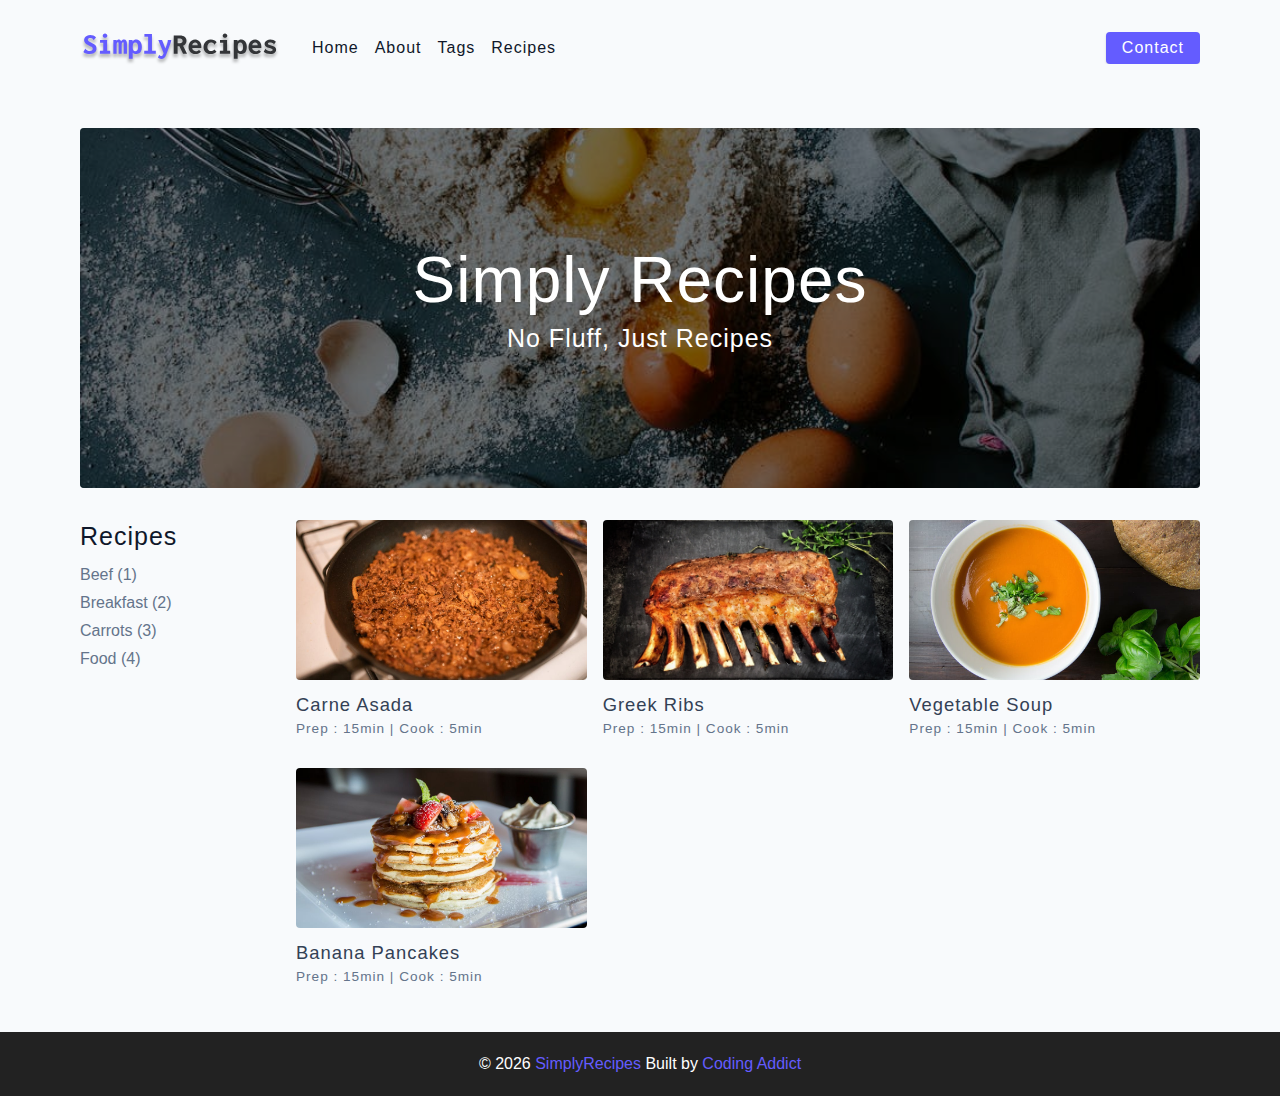
<file: final/index.html>
<!DOCTYPE html>
<html lang="en">
  <head>
    <meta charset="UTF-8" />
    <meta http-equiv="X-UA-Compatible" content="IE=edge" />
    <meta name="viewport" content="width=device-width, initial-scale=1.0" />
    <title>Simply Recipes || Final</title>
    <!-- favicon -->
    <link rel="shortcut icon" href="./assets/favicon.ico" type="image/x-icon" />
    <!-- normalize -->
    <link rel="stylesheet" href="./css/normalize.css" />
    <!-- font-awesome -->
    <link
      rel="stylesheet"
      href="https://cdnjs.cloudflare.com/ajax/libs/font-awesome/5.14.0/css/all.min.css"
    />
    <!-- main css -->
    <link rel="stylesheet" href="./css/main.css" />
  </head>
  <body>
    <!-- nav  -->
    <nav class="navbar">
      <div class="nav-center">
        <div class="nav-header">
          <a href="index.html" class="nav-logo">
            <img src="./assets/logo.svg" alt="simply recipes" />
          </a>
          <button class="nav-btn btn">
            <i class="fas fa-align-justify"></i>
          </button>
        </div>
        <div class="nav-links">
          <a href="index.html" class="nav-link"> home </a>
          <a href="about.html" class="nav-link"> about </a>
          <a href="tags.html" class="nav-link"> tags </a>
          <a href="recipes.html" class="nav-link"> recipes </a>

          <div class="nav-link contact-link">
            <a href="contact.html" class="btn"> contact </a>
          </div>
        </div>
      </div>
    </nav>
    <!-- end of nav -->
    <!-- main -->
    <main class="page">
      <!-- header -->
      <header class="hero">
        <div class="hero-container">
          <div class="hero-text">
            <h1>simply recipes</h1>
            <h4>no fluff, just recipes</h4>
          </div>
        </div>
      </header>
      <!-- end of header -->
      <section class="recipes-container">
        <!-- tag container -->
        <div class="tags-container">
          <h4>recipes</h4>
          <div class="tags-list">
            <a href="tag-template.html">Beef (1)</a>
            <a href="tag-template.html">Breakfast (2)</a>
            <a href="tag-template.html">Carrots (3)</a>
            <a href="tag-template.html">Food (4)</a>
          </div>
        </div>
        <!-- end of tag container -->
        <!-- recipes list -->
        <div class="recipes-list">
          <!-- single recipe -->
          <a href="single-recipe.html" class="recipe">
            <img
              src="./assets/recipes/recipe-1.jpeg"
              class="img recipe-img"
              alt=""
            />
            <h5>Carne Asada</h5>
            <p>Prep : 15min | Cook : 5min</p>
          </a>
          <!-- end of single recipe -->
          <!-- single recipe -->
          <a href="single-recipe.html" class="recipe">
            <img
              src="./assets/recipes/recipe-2.jpeg"
              class="img recipe-img"
              alt=""
            />
            <h5>Greek Ribs</h5>
            <p>Prep : 15min | Cook : 5min</p>
          </a>
          <!-- end of single recipe -->
          <!-- single recipe -->
          <a href="single-recipe.html" class="recipe">
            <img
              src="./assets/recipes/recipe-3.jpeg"
              class="img recipe-img"
              alt=""
            />
            <h5>Vegetable Soup</h5>
            <p>Prep : 15min | Cook : 5min</p>
          </a>
          <!-- end of single recipe -->
          <!-- single recipe -->
          <a href="single-recipe.html" class="recipe">
            <img
              src="./assets/recipes/recipe-4.jpeg"
              class="img recipe-img"
              alt=""
            />
            <h5>Banana Pancakes</h5>
            <p>Prep : 15min | Cook : 5min</p>
          </a>
          <!-- end of single recipe -->
        </div>
        <!-- end of recipes list -->
      </section>
    </main>
    <!-- end of main -->
    <!-- footer -->
    <footer class="page-footer">
      <p>
        &copy; <span id="date"></span>
        <span class="footer-logo">SimplyRecipes</span> Built by
        <a href="https://www.johnsmilga.com/">Coding Addict</a>
      </p>
    </footer>
    <script src="./js/app.js"></script>
  </body>
</html>
</file>
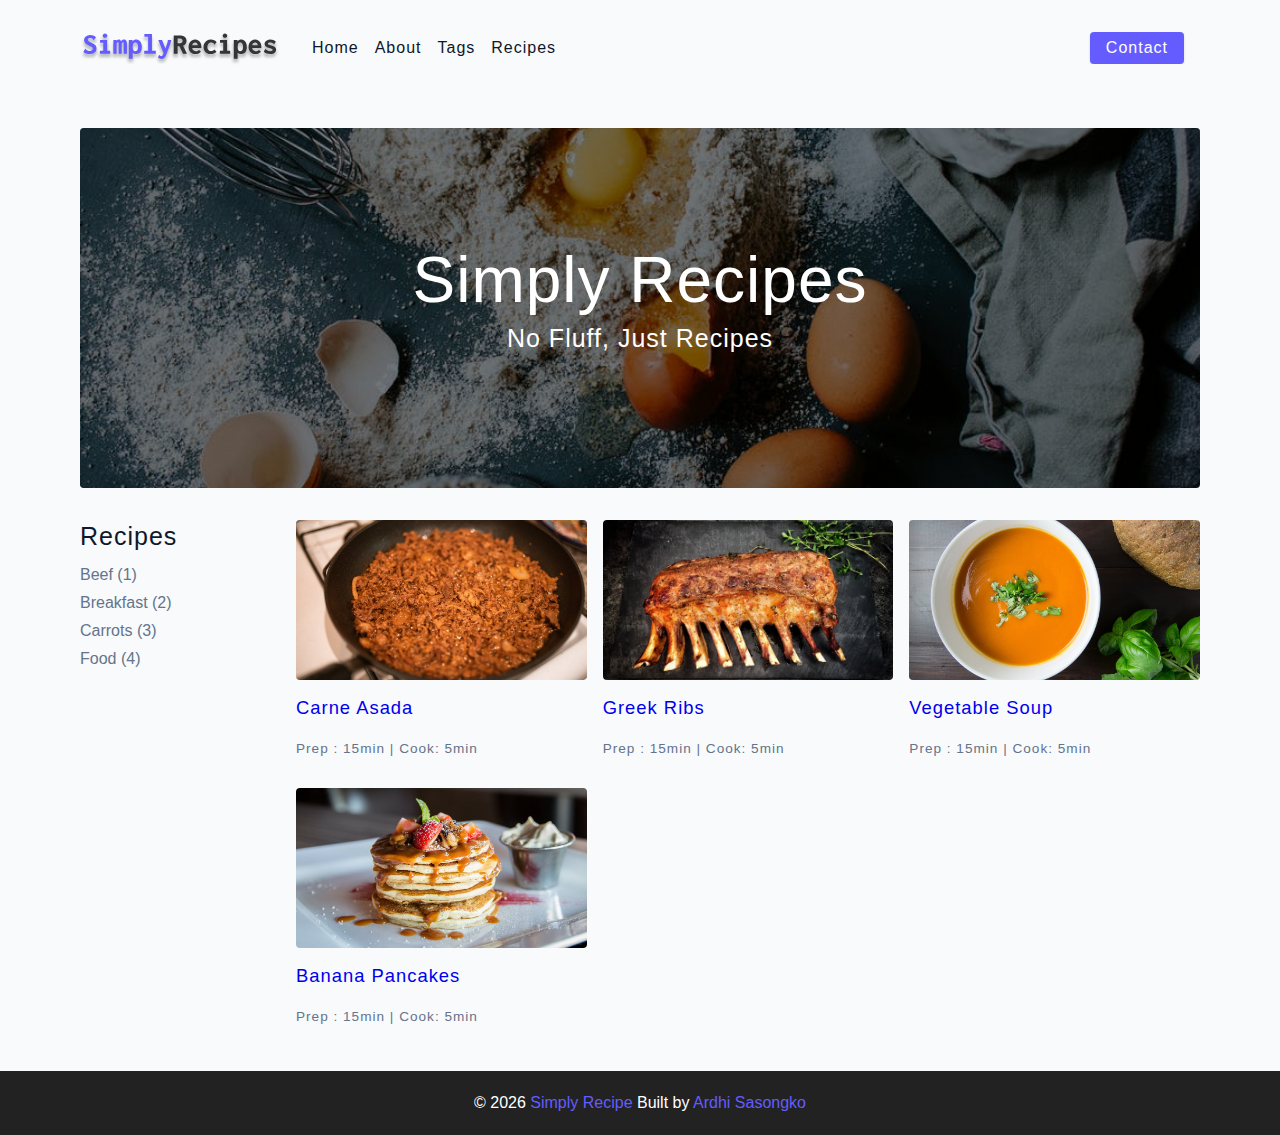
<file: starter/index.html>
<!DOCTYPE html>
<html lang="en">
  <head>
    <meta charset="UTF-8" />
    <meta http-equiv="X-UA-Compatible" content="IE=edge" />
    <meta name="viewport" content="width=device-width, initial-scale=1.0" />
    <title>Simply Recipes || Starter</title>
    <!-- favicon -->
    <link rel="shortcut icon" href="./assets/favicon.ico" type="image/x-icon" />
    <!-- normalize -->
    <link rel="stylesheet" href="./css/normalize.css" />
    <!-- font-awesome -->
    <link rel="stylesheet" href="https://cdnjs.cloudflare.com/ajax/libs/font-awesome/5.14.0/css/all.min.css" />
    <!-- main css -->
    <link rel="stylesheet" href="./css/main.css" />
  </head>
  <body>
    <!-- nav -->
    <div class="navbar">
      <div class="nav-center">
        <!-- header  -->
        <div class="nav-header">
          <a href="index.html" class="nav-logo">
            <img src="./assets/logo.svg" alt="simply recipe" />
          </a>
          <button type="button" class="btn nav-btn">
            <i class="fas fa-align-justify"></i>
          </button>
        </div>
        <div class="nav-links">
          <a href="index.html" class="nav-link">Home</a>
          <a href="about.html" class="nav-link">About</a>
          <a href="tags.html" class="nav-link">Tags</a>
          <a href="recipes.html" class="nav-link">Recipes</a>
          <div class="nav-link contact-link">
            <a href="contact.html" class="btn">Contact</a> 
          </div>
        </div>
      </div>
    </div>
    <!--  end of nav -->

    <!-- Main -->
    <main class="page">
      <!-- Header -->
      <header class="hero">
        <div class="hero-container">
          <div class="hero-text">
            <h1>simply recipes</h1>
            <h4>no fluff, just recipes</h4>
          </div>
        </div>
      </header>
      <!-- end of the Header -->

      <!-- Recipes container -->
      <section class="recipe-container">
        <!-- tag container -->
        <div class="tags-container">
          <h4>recipes</h4>
          <div class="tags-list">
            <a href="tag-template.html">Beef (1)</a>
            <a href="tag-template.html">Breakfast (2)</a>
            <a href="tag-template.html">Carrots (3)</a>
            <a href="tag-template.html">Food (4)</a>
          </div>
        </div>
        <!-- end of the tag container -->

        <!-- recipes list -->
        <div class="recipes-list">
          <!-- single recipes -->
          <a href="single-recipe.html" class="recipe">
            <img src="./assets/recipes/recipe-1.jpeg" alt="food" class="img recipe-img" />
            <h5>Carne asada</h5>
            <p>Prep : 15min | Cook: 5min</p>
          </a>
          <!-- end of single recipes -->
          <!-- single recipes -->
          <a href="single-recipe.html" class="recipe">
            <img src="./assets/recipes/recipe-2.jpeg" alt="food" class="img recipe-img" />
            <h5>Greek ribs</h5>
            <p>Prep : 15min | Cook: 5min</p>
          </a>
          <!-- end of single recipes -->
          <!-- single recipes -->
          <a href="single-recipe.html" class="recipe">
            <img src="./assets/recipes/recipe-3.jpeg" alt="food" class="img recipe-img" />
            <h5>Vegetable soup</h5>
            <p>Prep : 15min | Cook: 5min</p>
          </a>
          <!-- end of single recipes -->
          <!-- single recipes -->
          <a href="single-recipe.html" class="recipe">
            <img src="./assets/recipes/recipe-4.jpeg" alt="food" class="img recipe-img" />
            <h5>Banana pancakes</h5>
            <p>Prep : 15min | Cook: 5min</p>
          </a>
          <!-- end of single recipes -->
        </div>
        <!-- end of the recipes list -->
      </section>
      <!--  end of Recipes container -->
    </main>
    <!-- End of Main -->

    <!-- Footer -->
    <footer class="page-footer">
      <p>
        &copy;
        <span id="date"></span>
        <span class="footer-logo">Simply Recipe</span>
        Built by <a href="#">Ardhi Sasongko</a>
      </p>
    </footer>
    <!-- End of Footer -->
    <script src="js/app.js"></script>
  </body>
</html>
</file>
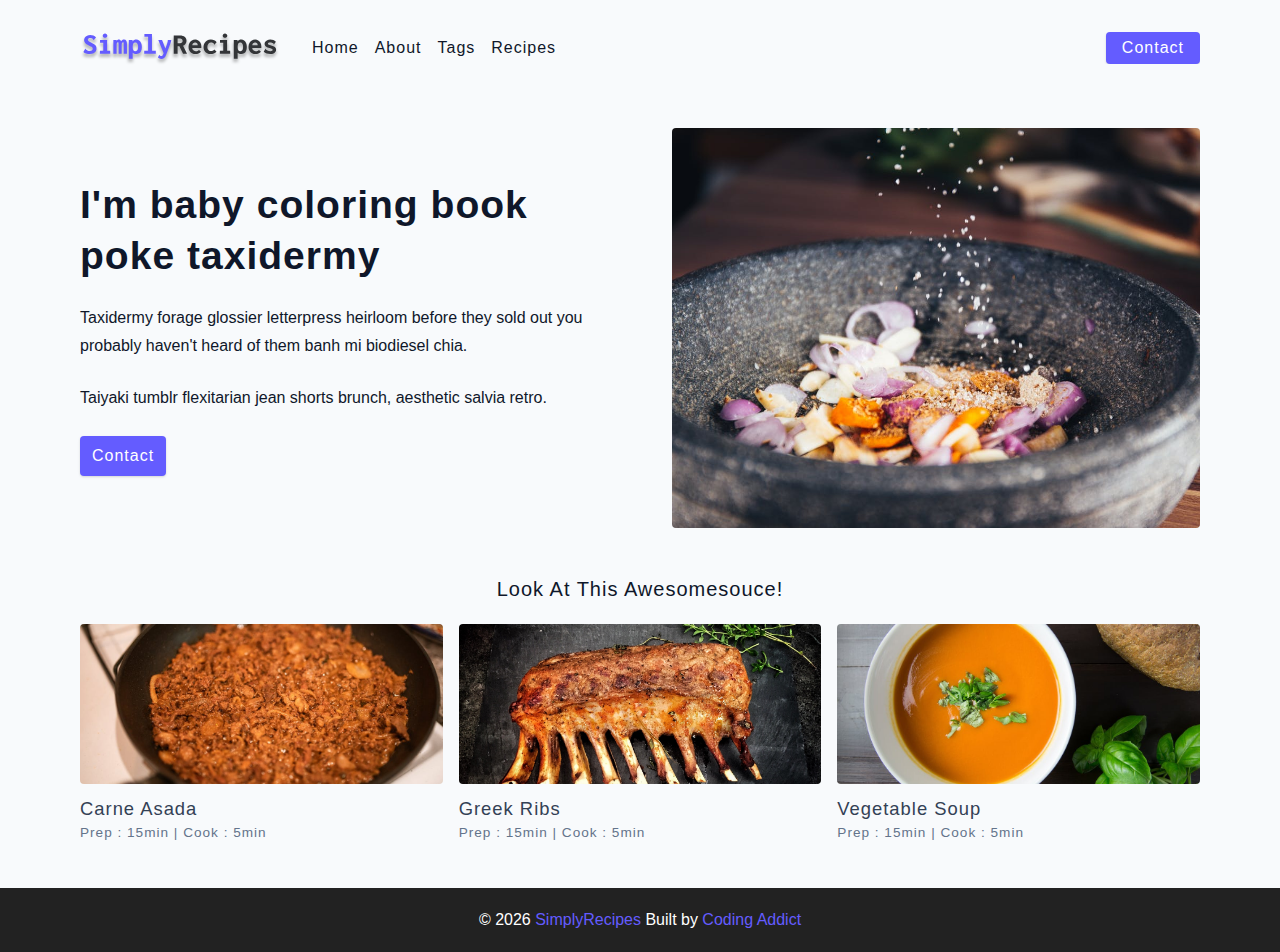
<file: final/about.html>
<!DOCTYPE html>
<html lang="en">
  <head>
    <meta charset="UTF-8" />
    <meta http-equiv="X-UA-Compatible" content="IE=edge" />
    <meta name="viewport" content="width=device-width, initial-scale=1.0" />
    <title>About || Final</title>
    <!-- favicon -->
    <link rel="shortcut icon" href="./assets/favicon.ico" type="image/x-icon" />
    <!-- normalize -->
    <link rel="stylesheet" href="./css/normalize.css" />
    <!-- font-awesome -->
    <link
      rel="stylesheet"
      href="https://cdnjs.cloudflare.com/ajax/libs/font-awesome/5.14.0/css/all.min.css"
    />
    <!-- main css -->
    <link rel="stylesheet" href="./css/main.css" />
  </head>
  <body>
    <!-- nav  -->
    <nav class="navbar">
      <div class="nav-center">
        <div class="nav-header">
          <a href="index.html" class="nav-logo">
            <img src="./assets/logo.svg" alt="simply recipes" />
          </a>
          <button class="nav-btn btn">
            <i class="fas fa-align-justify"></i>
          </button>
        </div>
        <div class="nav-links">
          <a href="index.html" class="nav-link"> home </a>
          <a href="about.html" class="nav-link"> about </a>
          <a href="tags.html" class="nav-link"> tags </a>
          <a href="recipes.html" class="nav-link"> recipes </a>

          <div class="nav-link contact-link">
            <a href="contact.html" class="btn"> contact </a>
          </div>
        </div>
      </div>
    </nav>
    <!-- end of nav -->
    <main class="page">
      <section class="about-page">
        <article>
          <h2>I'm baby coloring book poke taxidermy</h2>
          <p>
            Taxidermy forage glossier letterpress heirloom before they sold out
            you probably haven't heard of them banh mi biodiesel chia.
          </p>
          <p>
            Taiyaki tumblr flexitarian jean shorts brunch, aesthetic salvia
            retro.
          </p>
          <a href="contact.html" class="btn"> contact </a>
        </article>
        <!-- needs fixes -->
        <img
          src="./assets/about.jpeg"
          alt="Person Pouring Salt in Bowl"
          class="img about-img"
        />
      </section>
      <section class="featured-recipes">
        <h5 class="featured-title">Look At This Awesomesouce!</h5>
        <div class="recipes-list">
          <!-- single recipe -->
          <a href="single-recipe.html" class="recipe">
            <img
              src="./assets/recipes/recipe-1.jpeg"
              class="img recipe-img"
              alt=""
            />
            <h5>Carne Asada</h5>
            <p>Prep : 15min | Cook : 5min</p>
          </a>
          <!-- end of single recipe -->
          <!-- single recipe -->
          <a href="single-recipe.html" class="recipe">
            <img
              src="./assets/recipes/recipe-2.jpeg"
              class="img recipe-img"
              alt=""
            />
            <h5>Greek Ribs</h5>
            <p>Prep : 15min | Cook : 5min</p>
          </a>
          <!-- end of single recipe -->
          <!-- single recipe -->
          <a href="single-recipe.html" class="recipe">
            <img
              src="./assets/recipes/recipe-3.jpeg"
              class="img recipe-img"
              alt=""
            />
            <h5>Vegetable Soup</h5>
            <p>Prep : 15min | Cook : 5min</p>
          </a>
          <!-- end of single recipe -->
        </div>
      </section>
    </main>
    <!-- footer -->
    <footer class="page-footer">
      <p>
        &copy; <span id="date"></span>
        <span class="footer-logo">SimplyRecipes</span> Built by
        <a href="https://www.johnsmilga.com/">Coding Addict</a>
      </p>
    </footer>
    <script src="./js/app.js"></script>
  </body>
</html>
</file>
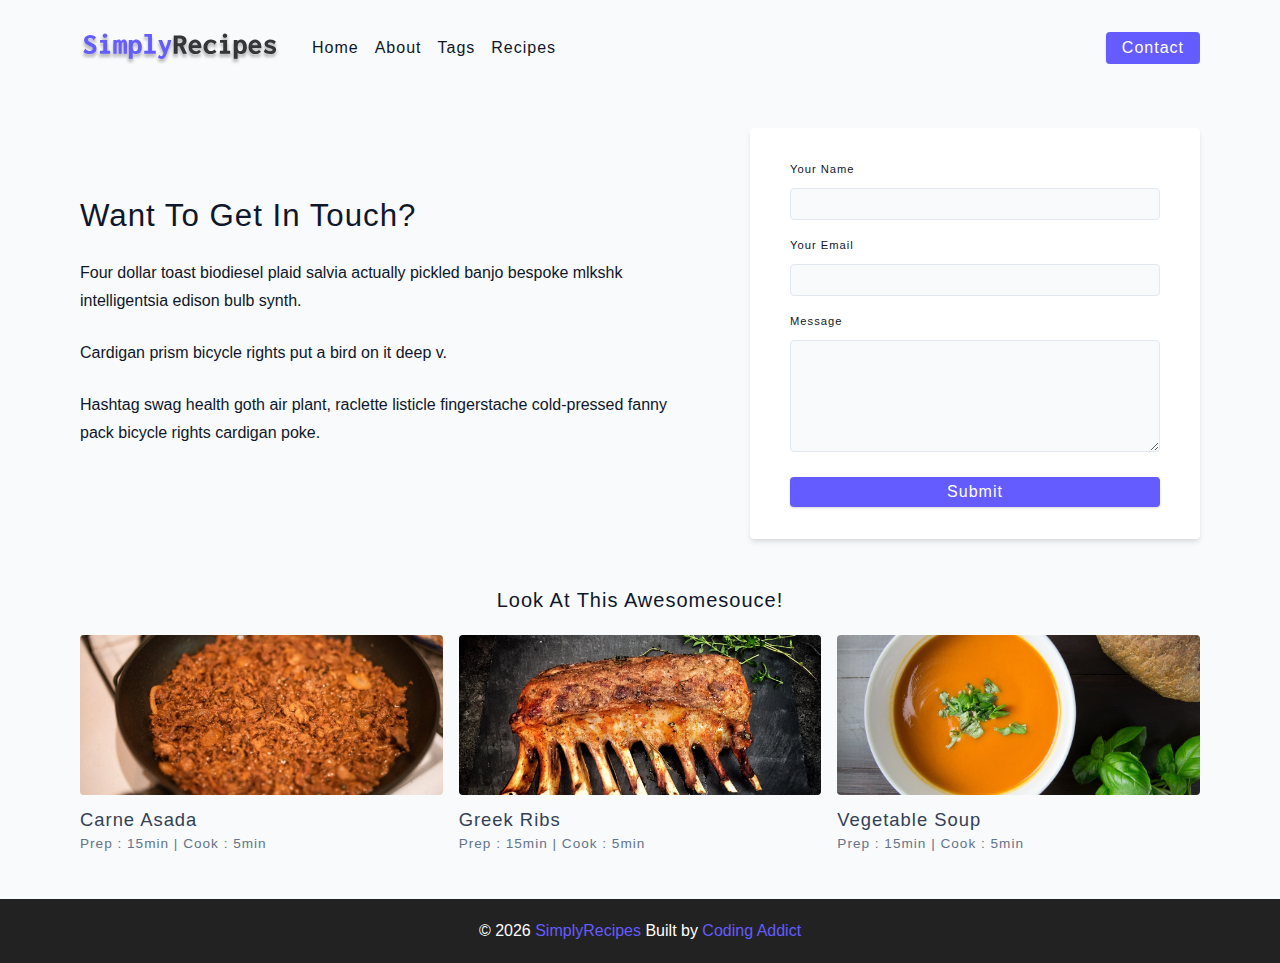
<file: final/contact.html>
<!DOCTYPE html>
<html lang="en">
  <head>
    <meta charset="UTF-8" />
    <meta http-equiv="X-UA-Compatible" content="IE=edge" />
    <meta name="viewport" content="width=device-width, initial-scale=1.0" />
    <title>Contact || Final</title>
    <!-- favicon -->
    <link rel="shortcut icon" href="./assets/favicon.ico" type="image/x-icon" />
    <!-- normalize -->
    <link rel="stylesheet" href="./css/normalize.css" />
    <!-- font-awesome -->
    <link
      rel="stylesheet"
      href="https://cdnjs.cloudflare.com/ajax/libs/font-awesome/5.14.0/css/all.min.css"
    />
    <!-- main css -->
    <link rel="stylesheet" href="./css/main.css" />
  </head>
  <body>
    <!-- nav  -->
    <nav class="navbar">
      <div class="nav-center">
        <div class="nav-header">
          <a href="index.html" class="nav-logo">
            <img src="./assets/logo.svg" alt="simply recipes" />
          </a>
          <button class="nav-btn btn">
            <i class="fas fa-align-justify"></i>
          </button>
        </div>
        <div class="nav-links">
          <a href="index.html" class="nav-link"> home </a>
          <a href="about.html" class="nav-link"> about </a>
          <a href="tags.html" class="nav-link"> tags </a>
          <a href="recipes.html" class="nav-link"> recipes </a>

          <div class="nav-link contact-link">
            <a href="contact.html" class="btn"> contact </a>
          </div>
        </div>
      </div>
    </nav>
    <!-- end of nav -->
    <main class="page">
     <section class="contact-container">
          <article class="contact-info">
            <h3>Want To Get In Touch?</h3>
            <p>
              Four dollar toast biodiesel plaid salvia actually pickled banjo
              bespoke mlkshk intelligentsia edison bulb synth.
            </p>
            <p>Cardigan prism bicycle rights put a bird on it deep v.</p>
            <p>
              Hashtag swag health goth air plant, raclette listicle fingerstache
              cold-pressed fanny pack bicycle rights cardigan poke.
            </p>
          </article>
          <article>
            <form class="form contact-form">
              <div class="form-row">
                <label html="name" class="form-label">your name</label>
                <input type="text" name="name" id="name" class="form-input" />
              </div>
              <div class="form-row">
                <label html="email" class="form-label">your email</label>
                <input type="text" name="email" id="email" class="form-input" />
              </div>
              <div class="form-row">
                <label html="message" class="form-label">message</label>
                <textarea name="message" id="message" class="form-textarea"></textarea>
              </div>
              <button type="submit" class="btn btn-block">
                submit
              </button>
            </form>
          </article>
        </section>
     <!-- featured recipes -->
       <section class="featured-recipes">
        <h5 class="featured-title">Look At This Awesomesouce!</h5>
        <div class="recipes-list">
          <!-- single recipe -->
          <a href="single-recipe.html" class="recipe">
            <img
              src="./assets/recipes/recipe-1.jpeg"
              class="img recipe-img"
              alt=""
            />
            <h5>Carne Asada</h5>
            <p>Prep : 15min | Cook : 5min</p>
          </a>
          <!-- end of single recipe -->
          <!-- single recipe -->
          <a href="single-recipe.html" class="recipe">
            <img
              src="./assets/recipes/recipe-2.jpeg"
              class="img recipe-img"
              alt=""
            />
            <h5>Greek Ribs</h5>
            <p>Prep : 15min | Cook : 5min</p>
          </a>
          <!-- end of single recipe -->
          <!-- single recipe -->
          <a href="single-recipe.html" class="recipe">
            <img
              src="./assets/recipes/recipe-3.jpeg"
              class="img recipe-img"
              alt=""
            />
            <h5>Vegetable Soup</h5>
            <p>Prep : 15min | Cook : 5min</p>
          </a>
          <!-- end of single recipe -->
        </div>
      </section>
    </main>
    <!-- footer -->
    <footer class="page-footer">
      <p>
        &copy; <span id="date"></span>
        <span class="footer-logo">SimplyRecipes</span> Built by
        <a href="https://www.johnsmilga.com/">Coding Addict</a>
      </p>
    </footer>
    <script src="./js/app.js"></script>
  </body>
</html>
</file>
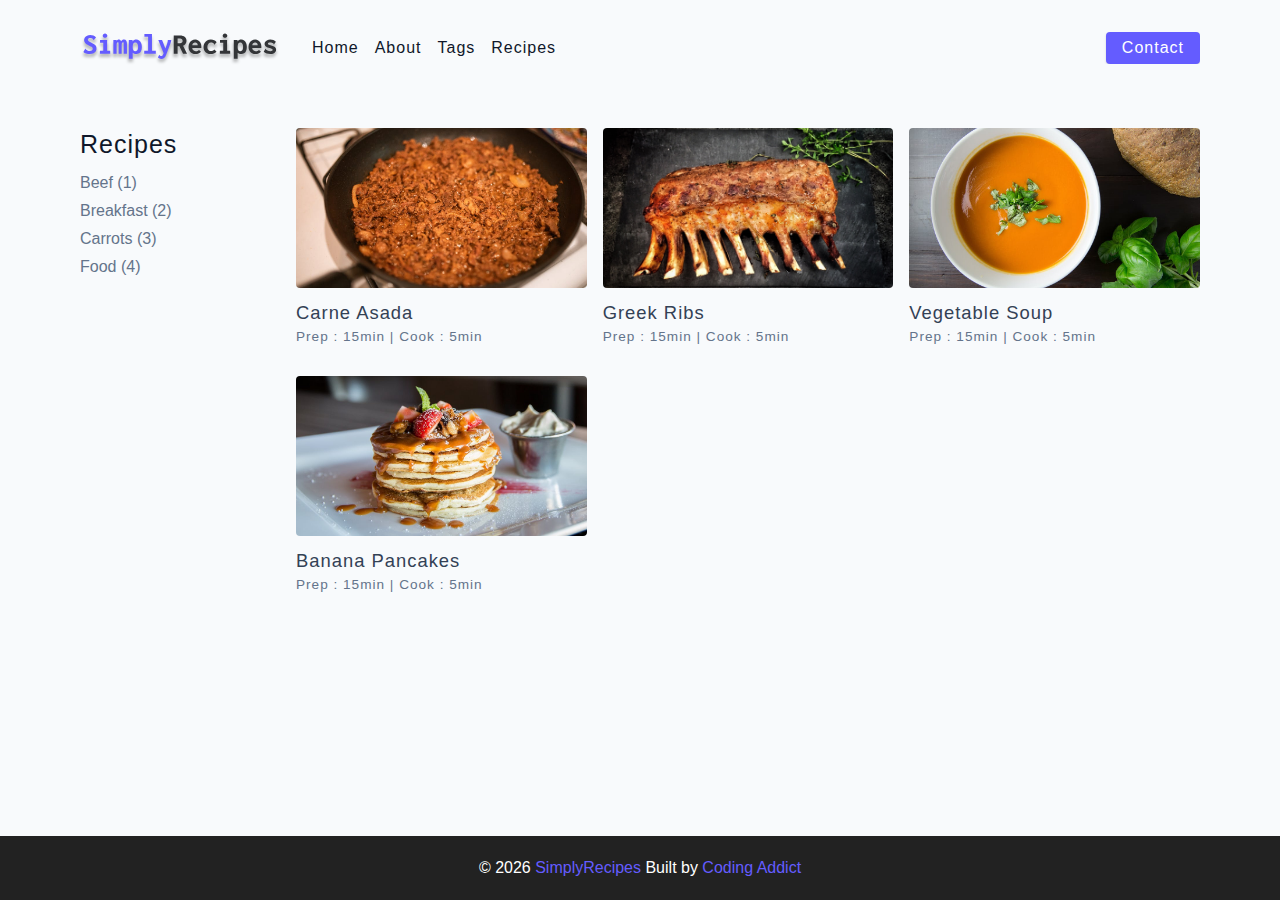
<file: final/recipes.html>
<!DOCTYPE html>
<html lang="en">
  <head>
    <meta charset="UTF-8" />
    <meta http-equiv="X-UA-Compatible" content="IE=edge" />
    <meta name="viewport" content="width=device-width, initial-scale=1.0" />
    <title>Recipes || Final</title>
    <!-- favicon -->
    <link rel="shortcut icon" href="./assets/favicon.ico" type="image/x-icon" />
    <!-- normalize -->
    <link rel="stylesheet" href="./css/normalize.css" />
    <!-- font-awesome -->
    <link
      rel="stylesheet"
      href="https://cdnjs.cloudflare.com/ajax/libs/font-awesome/5.14.0/css/all.min.css"
    />
    <!-- main css -->
    <link rel="stylesheet" href="./css/main.css" />
  </head>
  <body>
    <!-- nav  -->
    <nav class="navbar">
      <div class="nav-center">
        <div class="nav-header">
          <a href="index.html" class="nav-logo">
            <img src="./assets/logo.svg" alt="simply recipes" />
          </a>
          <button class="nav-btn btn">
            <i class="fas fa-align-justify"></i>
          </button>
        </div>
        <div class="nav-links">
          <a href="index.html" class="nav-link"> home </a>
          <a href="about.html" class="nav-link"> about </a>
          <a href="tags.html" class="nav-link"> tags </a>
          <a href="recipes.html" class="nav-link"> recipes </a>

          <div class="nav-link contact-link">
            <a href="contact.html" class="btn"> contact </a>
          </div>
        </div>
      </div>
    </nav>
    <!-- end of nav -->
    <!-- main -->
    <main class="page">
      <section class="recipes-container">
        <!-- tag container -->
        <div class="tags-container">
          <h4>recipes</h4>
          <div class="tags-list">
            <a href="tag-template.html">Beef (1)</a>
            <a href="tag-template.html">Breakfast (2)</a>
            <a href="tag-template.html">Carrots (3)</a>
            <a href="tag-template.html">Food (4)</a>
          </div>
        </div>
        <!-- end of tag container -->
        <!-- recipes list -->
        <div class="recipes-list">
          <!-- single recipe -->
          <a href="single-recipe.html" class="recipe">
            <img
              src="./assets/recipes/recipe-1.jpeg"
              class="img recipe-img"
              alt=""
            />
            <h5>Carne Asada</h5>
            <p>Prep : 15min | Cook : 5min</p>
          </a>
          <!-- end of single recipe -->
          <!-- single recipe -->
          <a href="single-recipe.html" class="recipe">
            <img
              src="./assets/recipes/recipe-2.jpeg"
              class="img recipe-img"
              alt=""
            />
            <h5>Greek Ribs</h5>
            <p>Prep : 15min | Cook : 5min</p>
          </a>
          <!-- end of single recipe -->
          <!-- single recipe -->
          <a href="single-recipe.html" class="recipe">
            <img
              src="./assets/recipes/recipe-3.jpeg"
              class="img recipe-img"
              alt=""
            />
            <h5>Vegetable Soup</h5>
            <p>Prep : 15min | Cook : 5min</p>
          </a>
          <!-- end of single recipe -->
          <!-- single recipe -->
          <a href="single-recipe.html" class="recipe">
            <img
              src="./assets/recipes/recipe-4.jpeg"
              class="img recipe-img"
              alt=""
            />
            <h5>Banana Pancakes</h5>
            <p>Prep : 15min | Cook : 5min</p>
          </a>
          <!-- end of single recipe -->
        </div>
      </section>
    </main>
    <!-- end of main -->
    <!-- footer -->
    <footer class="page-footer">
      <p>
        &copy; <span id="date"></span>
        <span class="footer-logo">SimplyRecipes</span> Built by
        <a href="https://www.johnsmilga.com/">Coding Addict</a>
      </p>
    </footer>
    <script src="./js/app.js"></script>
  </body>
</html>
</file>
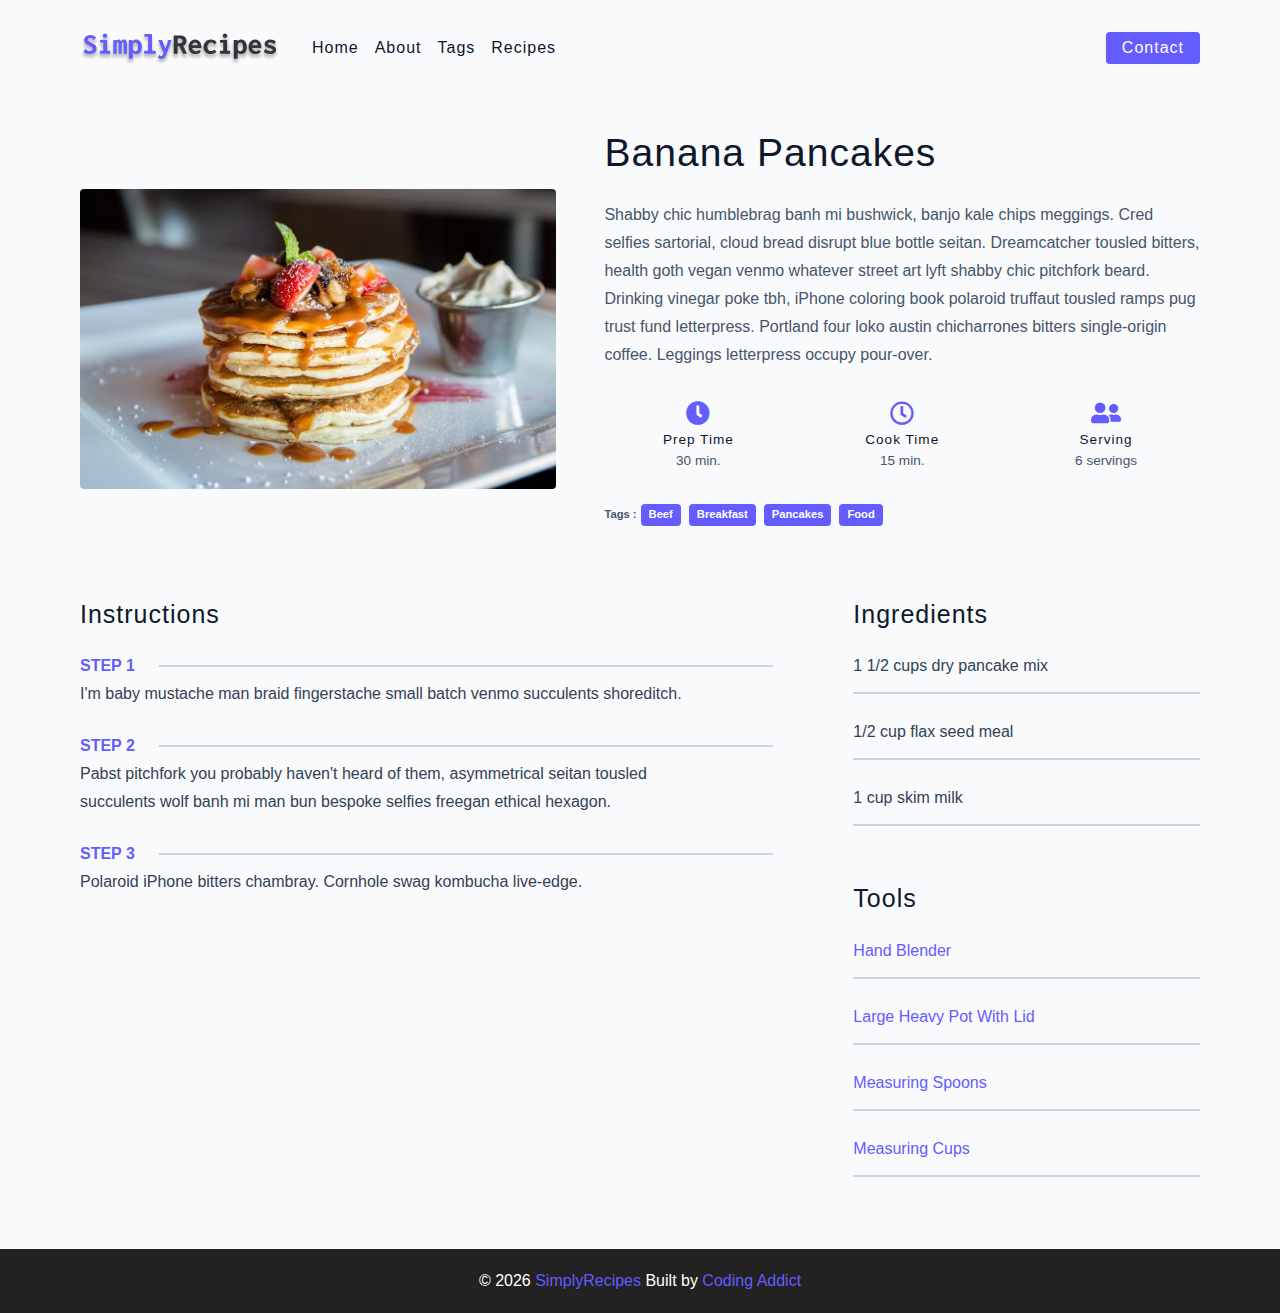
<file: final/single-recipe.html>
<!DOCTYPE html>
<html lang="en">
  <head>
    <meta charset="UTF-8" />
    <meta http-equiv="X-UA-Compatible" content="IE=edge" />
    <meta name="viewport" content="width=device-width, initial-scale=1.0" />
    <title>Single Recipe || Final</title>
    <!-- favicon -->
    <link rel="shortcut icon" href="./assets/favicon.ico" type="image/x-icon" />
    <!-- normalize -->
    <link rel="stylesheet" href="./css/normalize.css" />
    <!-- font-awesome -->
    <link
      rel="stylesheet"
      href="https://cdnjs.cloudflare.com/ajax/libs/font-awesome/5.14.0/css/all.min.css"
    />
    <!-- main css -->
    <link rel="stylesheet" href="./css/main.css" />
  </head>
  <body>
    <!-- nav  -->
    <nav class="navbar">
      <div class="nav-center">
        <div class="nav-header">
          <a href="index.html" class="nav-logo">
            <img src="./assets/logo.svg" alt="simply recipes" />
          </a>
          <button class="nav-btn btn">
            <i class="fas fa-align-justify"></i>
          </button>
        </div>
        <div class="nav-links">
          <a href="index.html" class="nav-link"> home </a>
          <a href="about.html" class="nav-link"> about </a>
          <a href="tags.html" class="nav-link"> tags </a>
          <a href="recipes.html" class="nav-link"> recipes </a>

          <div class="nav-link contact-link">
            <a href="contact.html" class="btn"> contact </a>
          </div>
        </div>
      </div>
    </nav>
    <!-- end of nav -->
    <main class="page">
      <div class="recipe-page">
        <section class="recipe-hero">
          <img
            src="./assets/recipes/recipe-4.jpeg"
            class="img recipe-hero-img"
          />
          <article class="recipe-info">
            <h2>Banana Pancakes</h2>
            <p>
              Shabby chic humblebrag banh mi bushwick, banjo kale chips
              meggings. Cred selfies sartorial, cloud bread disrupt blue bottle
              seitan. Dreamcatcher tousled bitters, health goth vegan venmo
              whatever street art lyft shabby chic pitchfork beard. Drinking
              vinegar poke tbh, iPhone coloring book polaroid truffaut tousled
              ramps pug trust fund letterpress. Portland four loko austin
              chicharrones bitters single-origin coffee. Leggings letterpress
              occupy pour-over.
            </p>
            <div class="recipe-icons">
              <article>
                <i class="fas fa-clock"></i>
                <h5>prep time</h5>
                <p>30 min.</p>
              </article>
              <article>
                <i class="far fa-clock"></i>
                <h5>cook time</h5>
                <p>15 min.</p>
              </article>
              <article>
                <i class="fas fa-user-friends"></i>
                <h5>serving</h5>
                <p>6 servings</p>
              </article>
            </div>
            <p class="recipe-tags">
              Tags : <a href="tag-template.html">beef</a>
              <a href="tag-template.html">breakfast</a>
              <a href="tag-template.html">pancakes</a>
              <a href="tag-template.html">food</a>
            </p>
          </article>
        </section>
        <!-- content -->
        <section class="recipe-content">
          <article>
            <h4>instructions</h4>
            <!-- single instruction -->
            <div class="single-instruction">
              <header>
                <p>step 1</p>
                <div></div>
              </header>
              <p>
                I'm baby mustache man braid fingerstache small batch venmo
                succulents shoreditch.
              </p>
            </div>
            <!-- end of single instruction -->
            <!-- single instruction -->
            <div class="single-instruction">
              <header>
                <p>step 2</p>
                <div></div>
              </header>
              <p>
                Pabst pitchfork you probably haven't heard of them, asymmetrical
                seitan tousled succulents wolf banh mi man bun bespoke selfies
                freegan ethical hexagon.
              </p>
            </div>
            <!-- end of single instruction -->
            <!-- single instruction -->
            <div class="single-instruction">
              <header>
                <p>step 3</p>
                <div></div>
              </header>
              <p>
                Polaroid iPhone bitters chambray. Cornhole swag kombucha
                live-edge.
              </p>
            </div>
            <!-- end of single instruction -->
          </article>
          <article class="second-column">
            <div>
              <h4>ingredients</h4>
              <p class="single-ingredient">1 1/2 cups dry pancake mix</p>
              <p class="single-ingredient">1/2 cup flax seed meal</p>
              <p class="single-ingredient">1 cup skim milk</p>
            </div>
            <div>
              <h4>tools</h4>
              <p class="single-tool">Hand Blender</p>
              <p class="single-tool">Large Heavy Pot With Lid</p>
              <p class="single-tool">Measuring Spoons</p>
              <p class="single-tool">Measuring Cups</p>
            </div>
          </article>
        </section>
      </div>
    </main>
    <!-- footer -->
    <footer class="page-footer">
      <p>
        &copy; <span id="date"></span>
        <span class="footer-logo">SimplyRecipes</span> Built by
        <a href="https://www.johnsmilga.com/">Coding Addict</a>
      </p>
    </footer>
    <script src="./js/app.js"></script>
  </body>
</html>
</file>
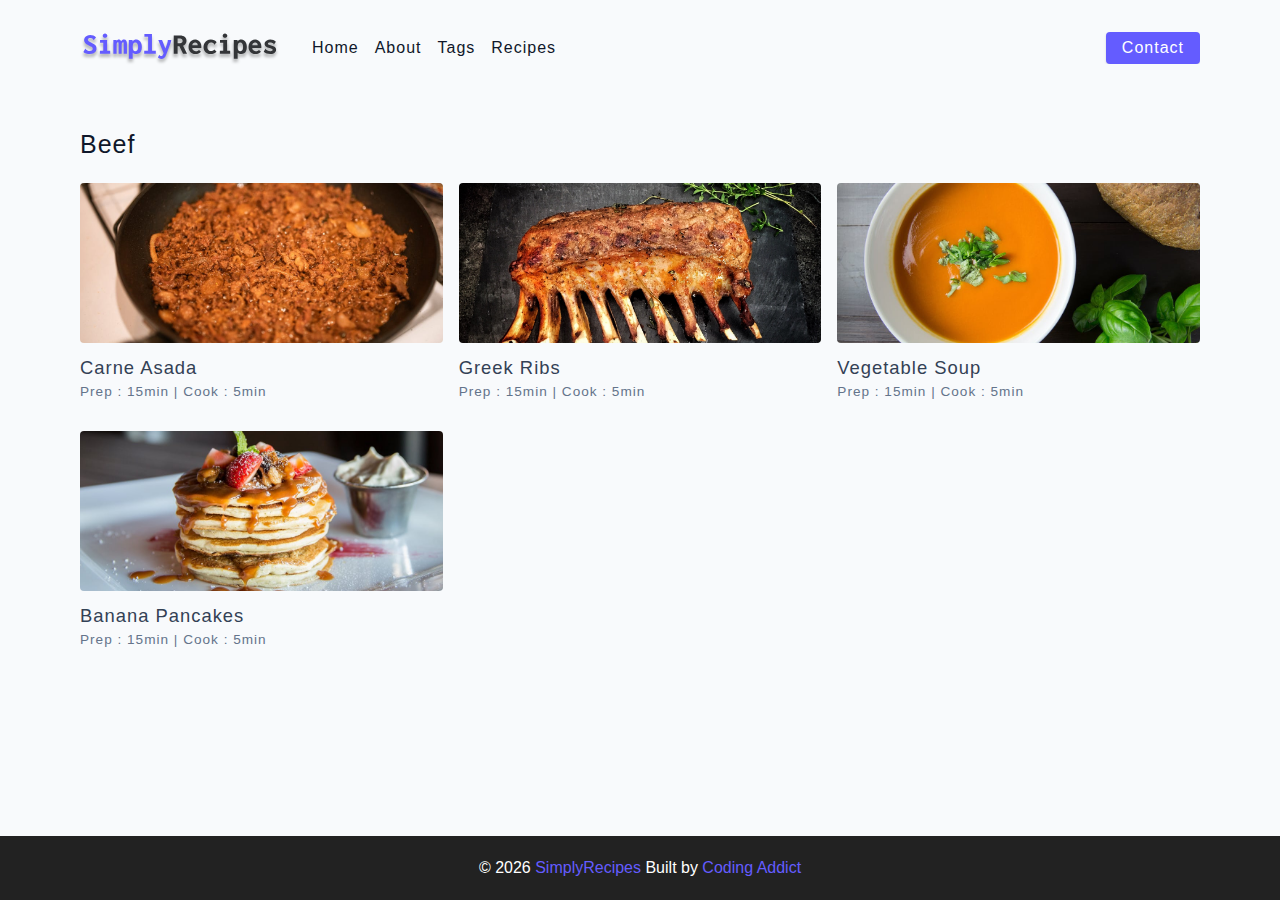
<file: final/tag-template.html>
<!DOCTYPE html>
<html lang="en">
  <head>
    <meta charset="UTF-8" />
    <meta http-equiv="X-UA-Compatible" content="IE=edge" />
    <meta name="viewport" content="width=device-width, initial-scale=1.0" />
    <title>Recipe Template || Final</title>
    <!-- favicon -->
    <link rel="shortcut icon" href="./assets/favicon.ico" type="image/x-icon" />
    <!-- normalize -->
    <link rel="stylesheet" href="./css/normalize.css" />
    <!-- font-awesome -->
    <link
      rel="stylesheet"
      href="https://cdnjs.cloudflare.com/ajax/libs/font-awesome/5.14.0/css/all.min.css"
    />
    <!-- main css -->
    <link rel="stylesheet" href="./css/main.css" />
  </head>
  <body>
    <!-- nav  -->
    <nav class="navbar">
      <div class="nav-center">
        <div class="nav-header">
          <a href="index.html" class="nav-logo">
            <img src="./assets/logo.svg" alt="simply recipes" />
          </a>
          <button class="nav-btn btn">
            <i class="fas fa-align-justify"></i>
          </button>
        </div>
        <div class="nav-links">
          <a href="index.html" class="nav-link"> home </a>
          <a href="about.html" class="nav-link"> about </a>
          <a href="tags.html" class="nav-link"> tags </a>
          <a href="recipes.html" class="nav-link"> recipes </a>

          <div class="nav-link contact-link">
            <a href="contact.html" class="btn"> contact </a>
          </div>
        </div>
      </div>
    </nav>
    <!-- end of nav -->
    <main class="page">
      <div class="featured-recipes">
        <h4>Beef</h4>
          <!-- recipes list -->
        <div class="recipes-list">
          <!-- single recipe -->
          <a href="single-recipe.html" class="recipe">
            <img
              src="./assets/recipes/recipe-1.jpeg"
              class="img recipe-img"
              alt=""
            />
            <h5>Carne Asada</h5>
            <p>Prep : 15min | Cook : 5min</p>
          </a>
          <!-- end of single recipe -->
          <!-- single recipe -->
          <a href="single-recipe.html" class="recipe">
            <img
              src="./assets/recipes/recipe-2.jpeg"
              class="img recipe-img"
              alt=""
            />
            <h5>Greek Ribs</h5>
            <p>Prep : 15min | Cook : 5min</p>
          </a>
          <!-- end of single recipe -->
          <!-- single recipe -->
          <a href="single-recipe.html" class="recipe">
            <img
              src="./assets/recipes/recipe-3.jpeg"
              class="img recipe-img"
              alt=""
            />
            <h5>Vegetable Soup</h5>
            <p>Prep : 15min | Cook : 5min</p>
          </a>
          <!-- end of single recipe -->
          <!-- single recipe -->
          <a href="single-recipe.html" class="recipe">
            <img
              src="./assets/recipes/recipe-4.jpeg"
              class="img recipe-img"
              alt=""
            />
            <h5>Banana Pancakes</h5>
            <p>Prep : 15min | Cook : 5min</p>
          </a>
          <!-- end of single recipe -->
        </div>
        <!-- end of recipe list -->
      </div>
          
    </main>
    <!-- footer -->
    <footer class="page-footer">
      <p>
        &copy; <span id="date"></span>
        <span class="footer-logo">SimplyRecipes</span> Built by
        <a href="https://www.johnsmilga.com/">Coding Addict</a>
      </p>
    </footer>
    <script src="./js/app.js"></script>
  </body>
</html>
</file>
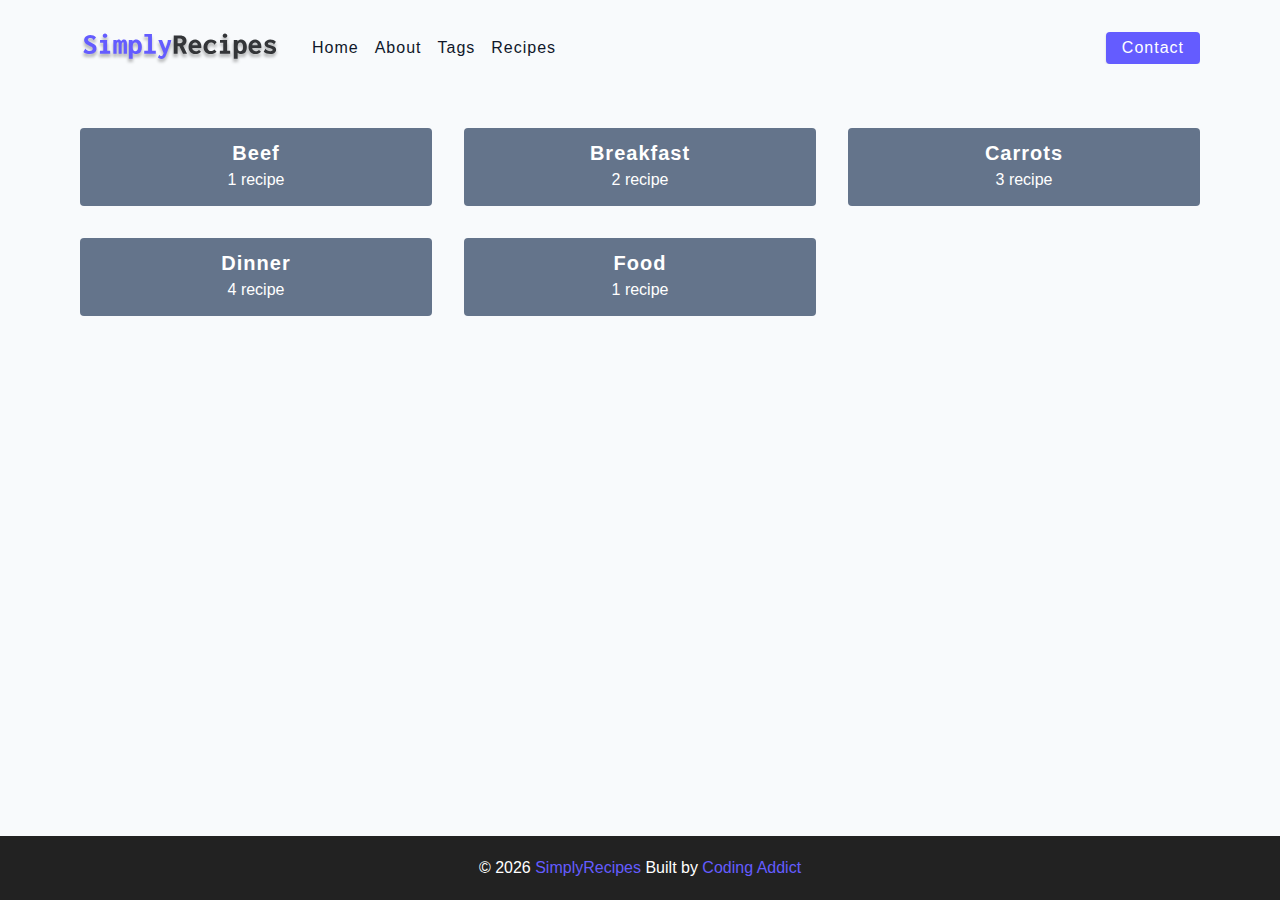
<file: final/tags.html>
<!DOCTYPE html>
<html lang="en">
  <head>
    <meta charset="UTF-8" />
    <meta http-equiv="X-UA-Compatible" content="IE=edge" />
    <meta name="viewport" content="width=device-width, initial-scale=1.0" />
    <title>Tags || Final</title>
    <!-- favicon -->
    <link rel="shortcut icon" href="./assets/favicon.ico" type="image/x-icon" />
    <!-- normalize -->
    <link rel="stylesheet" href="./css/normalize.css" />
    <!-- font-awesome -->
    <link
      rel="stylesheet"
      href="https://cdnjs.cloudflare.com/ajax/libs/font-awesome/5.14.0/css/all.min.css"
    />
    <!-- main css -->
    <link rel="stylesheet" href="./css/main.css" />
  </head>
  <body>
    <!-- nav  -->
    <nav class="navbar">
      <div class="nav-center">
        <div class="nav-header">
          <a href="index.html" class="nav-logo">
            <img src="./assets/logo.svg" alt="simply recipes" />
          </a>
          <button class="nav-btn btn">
            <i class="fas fa-align-justify"></i>
          </button>
        </div>
        <div class="nav-links">
          <a href="index.html" class="nav-link"> home </a>
          <a href="about.html" class="nav-link"> about </a>
          <a href="tags.html" class="nav-link"> tags </a>
          <a href="recipes.html" class="nav-link"> recipes </a>

          <div class="nav-link contact-link">
            <a href="contact.html" class="btn"> contact </a>
          </div>
        </div>
      </div>
    </nav>
    <!-- end of nav -->
    <main class="page">
         <section class="tags-wrapper">
          <!-- single tag -->
              <a href="tag-template.html" class="tag">
                <h5>beef</h5>
                <p>1 recipe</p>
              </a>
            <!-- end of single tag -->
          <!-- single tag -->
              <a href="tag-template.html" class="tag">
                <h5>breakfast</h5>
                <p>2 recipe</p>
              </a>
            <!-- end of single tag -->
          <!-- single tag -->
              <a href="tag-template.html" class="tag">
                <h5>carrots</h5>
                <p>3 recipe</p>
              </a>
            <!-- end of single tag -->
          <!-- single tag -->
              <a href="tag-template.html" class="tag">
                <h5>dinner</h5>
                <p>4 recipe</p>
              </a>
            <!-- end of single tag -->
          <!-- single tag -->
              <a href="tag-template.html" class="tag">
                <h5>food</h5>
                <p>1 recipe</p>
              </a>
            <!-- end of single tag -->
        </section>
    </main>
    <!-- footer -->
    <footer class="page-footer">
      <p>
        &copy; <span id="date"></span>
        <span class="footer-logo">SimplyRecipes</span> Built by
        <a href="https://www.johnsmilga.com/">Coding Addict</a>
      </p>
    </footer>
    <script src="./js/app.js"></script>
  </body>
</html>
</file>
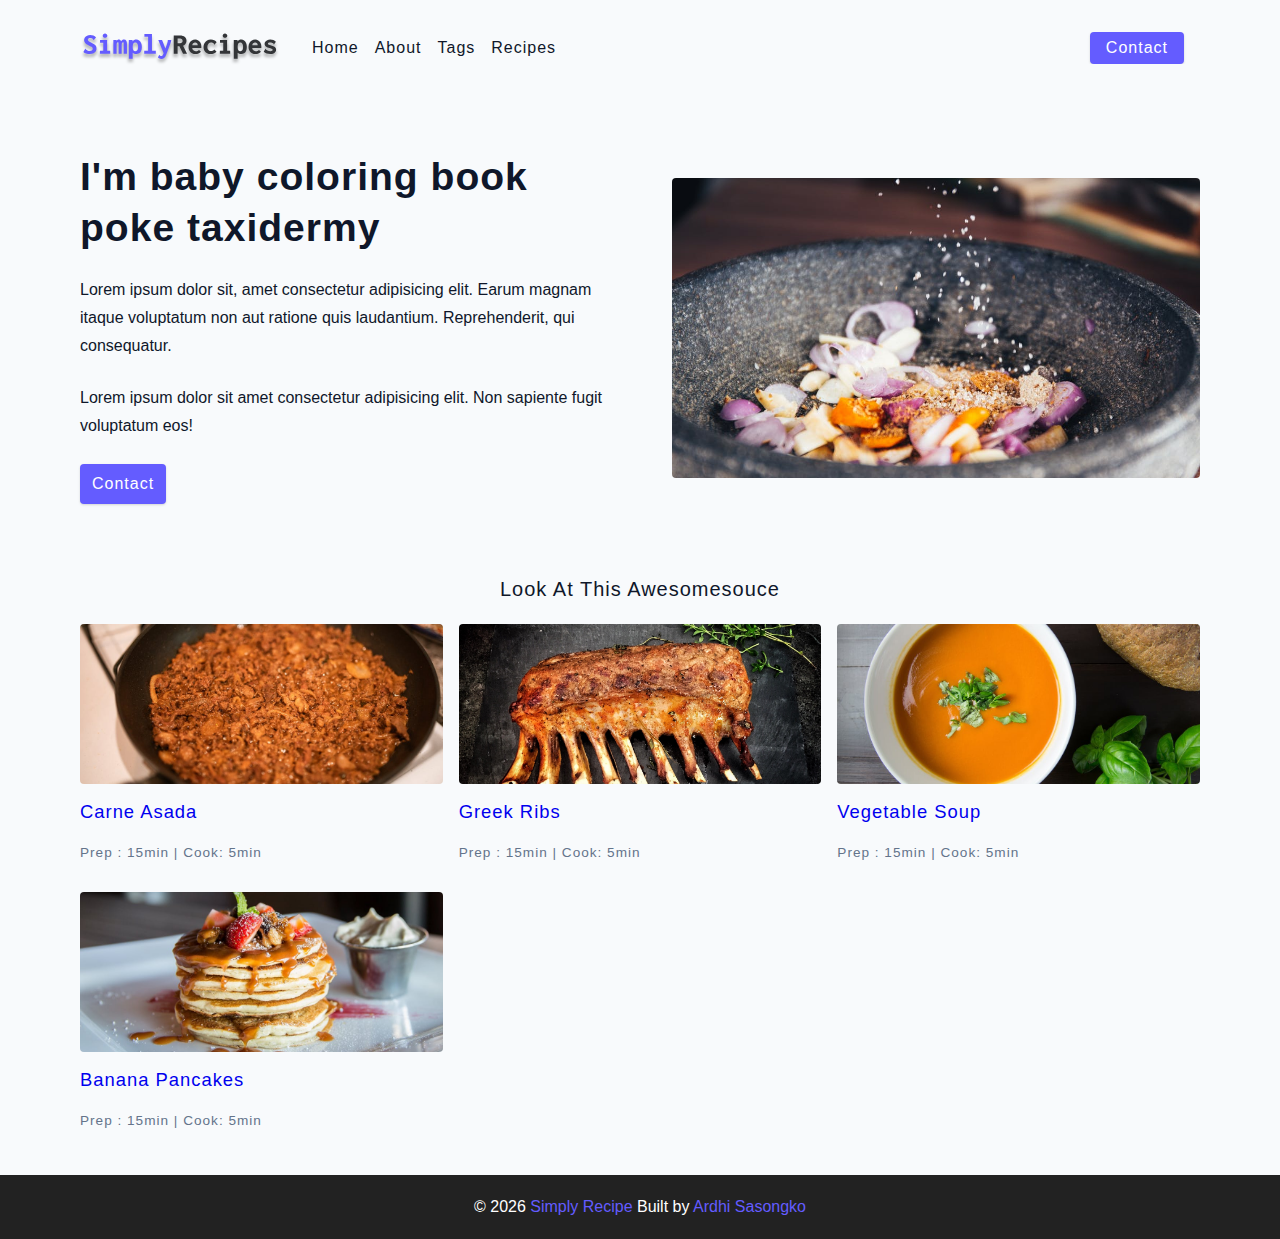
<file: starter/about.html>
<!DOCTYPE html>
<html lang="en">
  <head>
    <meta charset="UTF-8" />
    <meta http-equiv="X-UA-Compatible" content="IE=edge" />
    <meta name="viewport" content="width=device-width, initial-scale=1.0" />
    <title>About || Starter</title>
    <!-- favicon -->
    <link rel="shortcut icon" href="./assets/favicon.ico" type="image/x-icon" />
    <!-- normalize -->
    <link rel="stylesheet" href="./css/normalize.css" />
    <!-- font-awesome -->
    <link rel="stylesheet" href="https://cdnjs.cloudflare.com/ajax/libs/font-awesome/5.14.0/css/all.min.css" />
    <!-- main css -->
    <link rel="stylesheet" href="./css/main.css" />
  </head>
  <body>
    <!-- nav -->
    <div class="navbar">
      <div class="nav-center">
        <!-- header  -->
        <div class="nav-header">
          <a href="index.html" class="nav-logo">
            <img src="./assets/logo.svg" alt="simply recipe" />
          </a>
          <button type="button" class="btn nav-btn">
            <i class="fas fa-align-justify"></i>
          </button>
        </div>
        <div class="nav-links">
          <a href="index.html" class="nav-link">Home</a>
          <a href="about.html" class="nav-link">About</a>
          <a href="tags.html" class="nav-link">Tags</a>
          <a href="recipes.html" class="nav-link">Recipes</a>
          <div class="nav-link contact-link">
            <a href="contact.html" class="btn">Contact</a>
          </div>
        </div>
      </div>
    </div>
    <!--  end of nav -->

    <!-- Main -->
    <main class="page">
      <section class="about-page">
        <article>
          <h2>I'm baby coloring book poke taxidermy</h2>
          <p>Lorem ipsum dolor sit, amet consectetur adipisicing elit. Earum magnam itaque voluptatum non aut ratione quis laudantium. Reprehenderit, qui consequatur.</p>
          <p>Lorem ipsum dolor sit amet consectetur adipisicing elit. Non sapiente fugit voluptatum eos!</p>
          <a href="contact.html" class="btn">Contact</a>
        </article>
        <img src="./assets/about.jpeg" alt="pouring salt" class="img about-img" />
      </section>

      <section class="feature-recipe">
        <h5 class="featured-title">Look at this Awesomesouce</h5>
        <!-- recipes list -->
        <div class="recipes-list">
          <!-- single recipes -->
          <a href="single-recipe.html" class="recipe">
            <img src="./assets/recipes/recipe-1.jpeg" alt="food" class="img recipe-img" />
            <h5>Carne asada</h5>
            <p>Prep : 15min | Cook: 5min</p>
          </a>
          <!-- end of single recipes -->
          <!-- single recipes -->
          <a href="single-recipe.html" class="recipe">
            <img src="./assets/recipes/recipe-2.jpeg" alt="food" class="img recipe-img" />
            <h5>Greek ribs</h5>
            <p>Prep : 15min | Cook: 5min</p>
          </a>
          <!-- end of single recipes -->
          <!-- single recipes -->
          <a href="single-recipe.html" class="recipe">
            <img src="./assets/recipes/recipe-3.jpeg" alt="food" class="img recipe-img" />
            <h5>Vegetable soup</h5>
            <p>Prep : 15min | Cook: 5min</p>
          </a>
          <!-- end of single recipes -->
          <!-- single recipes -->
          <a href="single-recipe.html" class="recipe">
            <img src="./assets/recipes/recipe-4.jpeg" alt="food" class="img recipe-img" />
            <h5>Banana pancakes</h5>
            <p>Prep : 15min | Cook: 5min</p>
          </a>
          <!-- end of single recipes -->
        </div>
        <!-- end of the recipes list -->
      </section>
    </main>
    <!-- end of The Main -->

    <!-- Footer -->
    <footer class="page-footer">
      <p>
        &copy;
        <span id="date"></span>
        <span class="footer-logo">Simply Recipe</span>
        Built by <a href="#">Ardhi Sasongko</a>
      </p>
    </footer>
    <!-- End of Footer -->
    <script src="js/app.js"></script>
  </body>
</html>
</file>
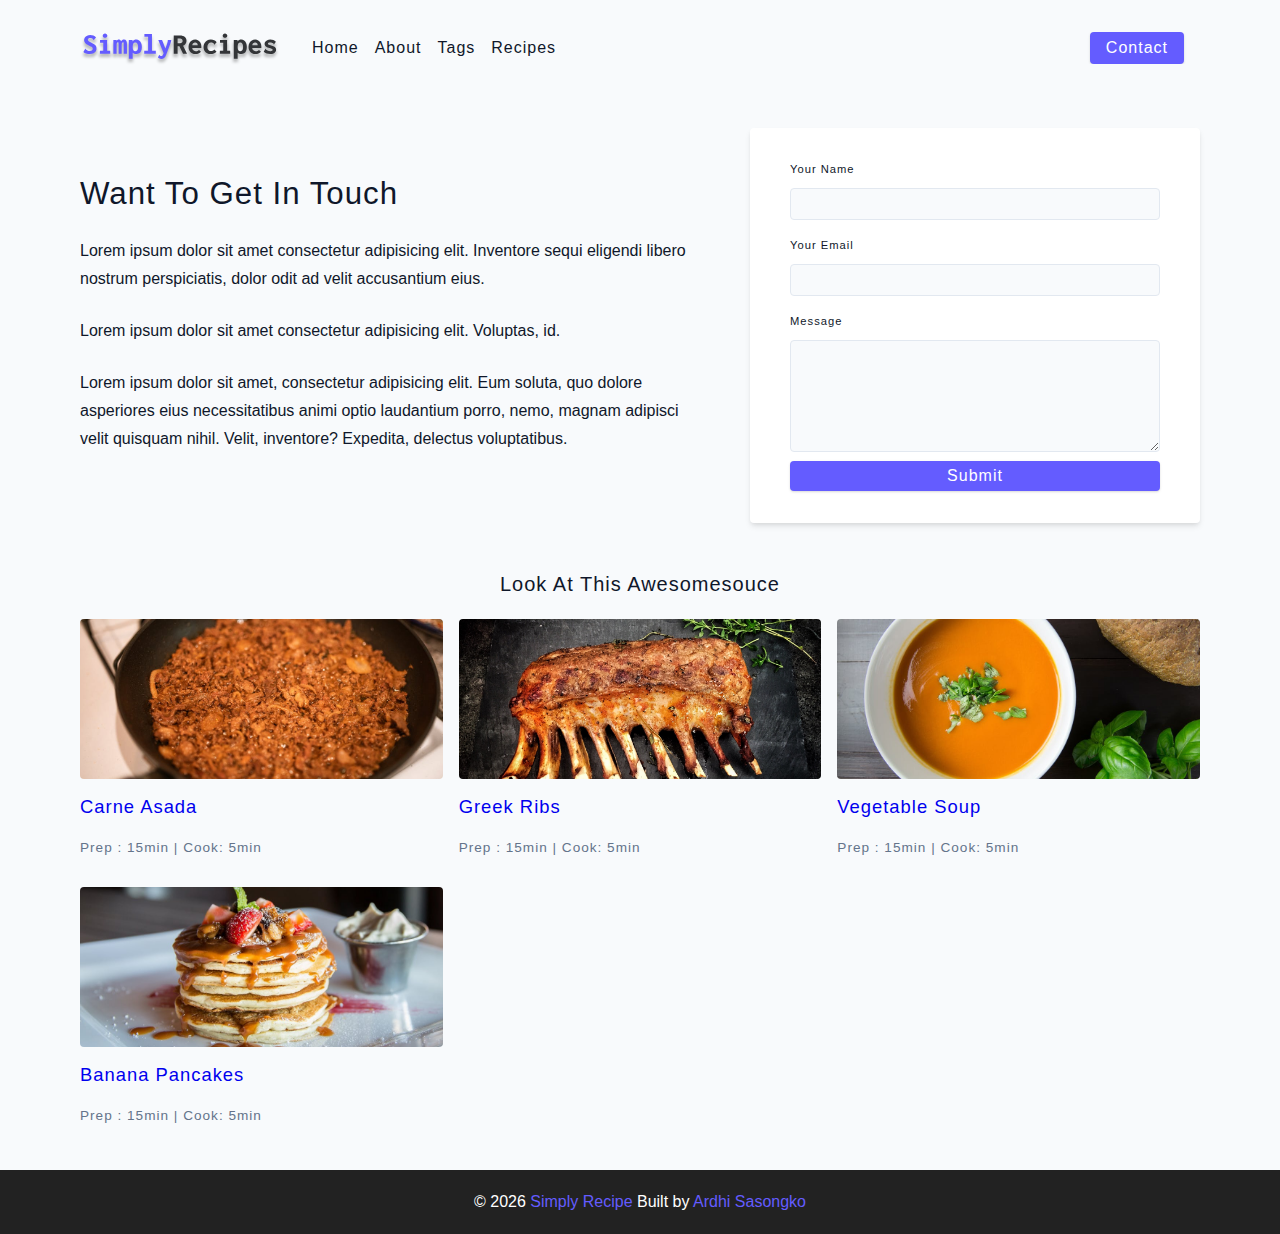
<file: starter/contact.html>
<!DOCTYPE html>
<html lang="en">
  <head>
    <meta charset="UTF-8" />
    <meta http-equiv="X-UA-Compatible" content="IE=edge" />
    <meta name="viewport" content="width=device-width, initial-scale=1.0" />
    <title>Contact || Starter</title>
    <!-- favicon -->
    <link rel="shortcut icon" href="./assets/favicon.ico" type="image/x-icon" />
    <!-- normalize -->
    <link rel="stylesheet" href="./css/normalize.css" />
    <!-- font-awesome -->
    <link rel="stylesheet" href="https://cdnjs.cloudflare.com/ajax/libs/font-awesome/5.14.0/css/all.min.css" />
    <!-- main css -->
    <link rel="stylesheet" href="./css/main.css" />
  </head>
  <body>
    <!-- nav -->
    <div class="navbar">
      <div class="nav-center">
        <!-- header  -->
        <div class="nav-header">
          <a href="index.html" class="nav-logo">
            <img src="./assets/logo.svg" alt="simply recipe" />
          </a>
          <button type="button" class="btn nav-btn">
            <i class="fas fa-align-justify"></i>
          </button>
        </div>
        <div class="nav-links">
          <a href="index.html" class="nav-link">Home</a>
          <a href="about.html" class="nav-link">About</a>
          <a href="tags.html" class="nav-link">Tags</a>
          <a href="recipes.html" class="nav-link">Recipes</a>
          <div class="nav-link contact-link">
            <a href="contact.html" class="btn">Contact</a>
          </div>
        </div>
      </div>
    </div>
    <!--  end of nav -->

    <!-- Main -->
    <main class="page">
      <section class="contact-container">
        <article class="contact-info">
          <h3>Want To Get In Touch</h3>
          <p>Lorem ipsum dolor sit amet consectetur adipisicing elit. Inventore sequi eligendi libero nostrum perspiciatis, dolor odit ad velit accusantium eius.</p>
          <p>Lorem ipsum dolor sit amet consectetur adipisicing elit. Voluptas, id.</p>
          <p>
            Lorem ipsum dolor sit amet, consectetur adipisicing elit. Eum soluta, quo dolore asperiores eius necessitatibus animi optio laudantium porro, nemo, magnam adipisci velit quisquam nihil. Velit, inventore? Expedita, delectus
            voluptatibus.
          </p>
        </article>
        <article>
          <form class="form contact-form">
            <!-- Single Form Row -->
            <div class="form-row">
              <label for="name" class="form-label">Your name</label>
              <input type="text" name="name" id="name" class="form-input" />
            </div>
            <!-- End Of The Single Form Row -->

            <!-- Single Form Row -->
            <div class="form-row">
              <label for="email" class="form-label">Your email</label>
              <input type="text" name="email" id="email" class="form-input" />
            </div>
            <!-- End Of The Single Form Row -->

            <div class="from-row">
              <label for="message" class="form-label">Message</label>
              <textarea name="message" id="message" class="form-textarea"></textarea>
            </div>

            <button type="submit" class="btn btn-block">Submit</button>
          </form>
        </article>
      </section>
      <section class="feature-recipe">
        <h5 class="featured-title">Look at this Awesomesouce</h5>
        <!-- recipes list -->
        <div class="recipes-list">
          <!-- single recipes -->
          <a href="single-recipe.html" class="recipe">
            <img src="./assets/recipes/recipe-1.jpeg" alt="food" class="img recipe-img" />
            <h5>Carne asada</h5>
            <p>Prep : 15min | Cook: 5min</p>
          </a>
          <!-- end of single recipes -->
          <!-- single recipes -->
          <a href="single-recipe.html" class="recipe">
            <img src="./assets/recipes/recipe-2.jpeg" alt="food" class="img recipe-img" />
            <h5>Greek ribs</h5>
            <p>Prep : 15min | Cook: 5min</p>
          </a>
          <!-- end of single recipes -->
          <!-- single recipes -->
          <a href="single-recipe.html" class="recipe">
            <img src="./assets/recipes/recipe-3.jpeg" alt="food" class="img recipe-img" />
            <h5>Vegetable soup</h5>
            <p>Prep : 15min | Cook: 5min</p>
          </a>
          <!-- end of single recipes -->
          <!-- single recipes -->
          <a href="single-recipe.html" class="recipe">
            <img src="./assets/recipes/recipe-4.jpeg" alt="food" class="img recipe-img" />
            <h5>Banana pancakes</h5>
            <p>Prep : 15min | Cook: 5min</p>
          </a>
          <!-- end of single recipes -->
        </div>
        <!-- end of the recipes list -->
      </section>
    </main>
    <!-- end of The Main -->

    <!-- Footer -->
    <footer class="page-footer">
      <p>
        &copy;
        <span id="date"></span>
        <span class="footer-logo">Simply Recipe</span>
        Built by <a href="#">Ardhi Sasongko</a>
      </p>
    </footer>
    <!-- End of Footer -->
    <script src="js/app.js"></script>
  </body>
</html>
</file>
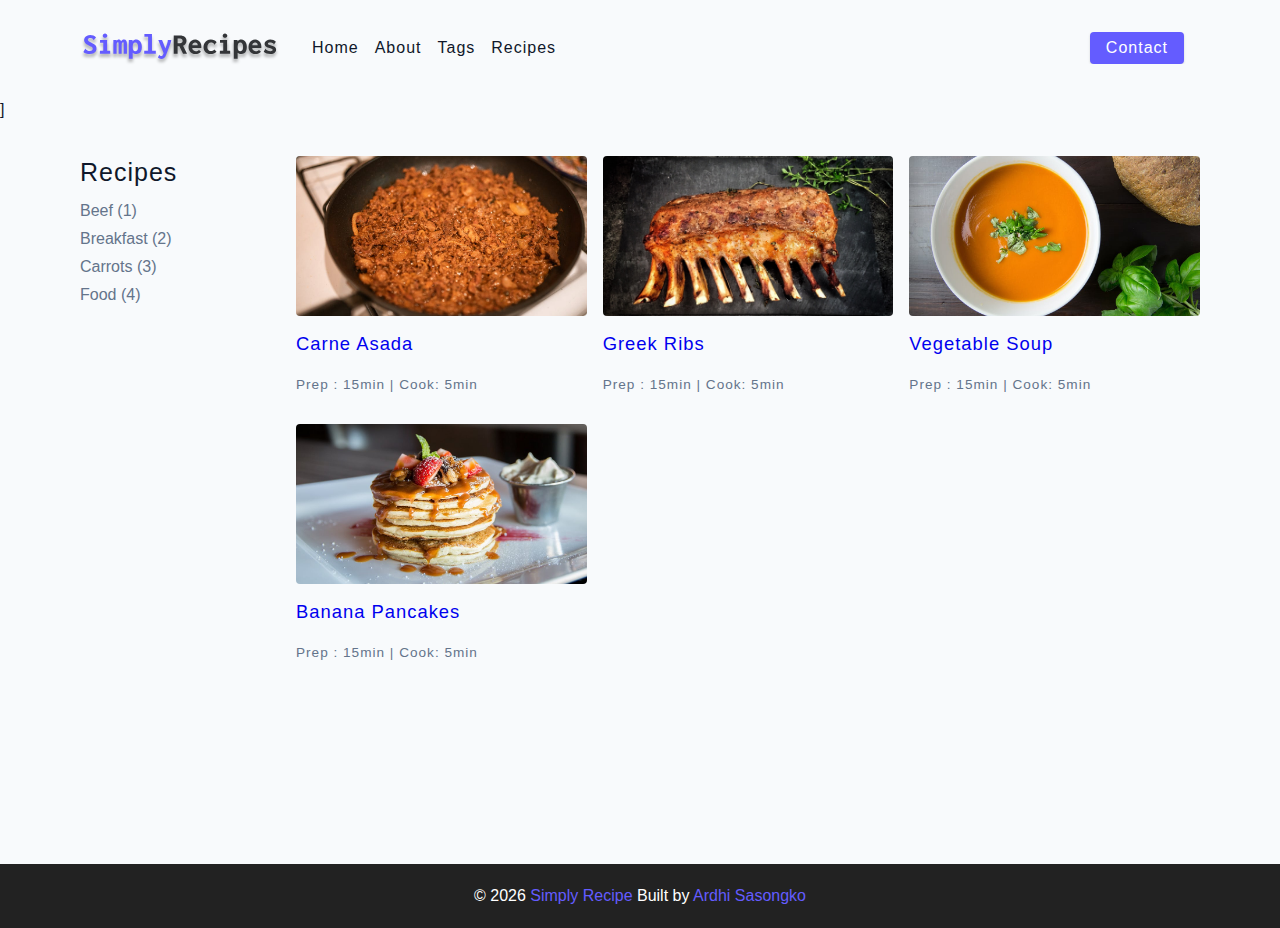
<file: starter/recipes.html>
<!DOCTYPE html>
<html lang="en">
  <head>
    <meta charset="UTF-8" />
    <meta http-equiv="X-UA-Compatible" content="IE=edge" />
    <meta name="viewport" content="width=device-width, initial-scale=1.0" />
    <title>Recipes || Starter</title>
    <!-- favicon -->
    <link rel="shortcut icon" href="./assets/favicon.ico" type="image/x-icon" />
    <!-- normalize -->
    <link rel="stylesheet" href="./css/normalize.css" />
    <!-- font-awesome -->
    <link rel="stylesheet" href="https://cdnjs.cloudflare.com/ajax/libs/font-awesome/5.14.0/css/all.min.css" />
    <!-- main css -->
    <link rel="stylesheet" href="./css/main.css" />
  </head>
  <body>
    <!-- nav -->
    <div class="navbar">
      <div class="nav-center">
        <!-- header  -->
        <div class="nav-header">
          <a href="index.html" class="nav-logo">
            <img src="./assets/logo.svg" alt="simply recipe" />
          </a>
          <button type="button" class="btn nav-btn">
            <i class="fas fa-align-justify"></i>
          </button>
        </div>
        <div class="nav-links">
          <a href="index.html" class="nav-link">Home</a>
          <a href="about.html" class="nav-link">About</a>
          <a href="tags.html" class="nav-link">Tags</a>
          <a href="recipes.html" class="nav-link">Recipes</a>
          <div class="nav-link contact-link">
            <a href="contact.html" class="btn">Contact</a>
          </div>
        </div>
      </div>
    </div>
    <!--  end of nav -->
    <!-- Main -->]
    <main class="page">
      <!-- Recipes container -->
      <section class="recipe-container">
        <!-- tag container -->
        <div class="tags-container">
          <h4>recipes</h4>
          <div class="tags-list">
            <a href="tag-template.html">Beef (1)</a>
            <a href="tag-template.html">Breakfast (2)</a>
            <a href="tag-template.html">Carrots (3)</a>
            <a href="tag-template.html">Food (4)</a>
          </div>
        </div>
        <!-- end of the tag container -->

        <!-- recipes list -->
        <div class="recipes-list">
          <!-- single recipes -->
          <a href="single-recipe.html" class="recipe">
            <img src="./assets/recipes/recipe-1.jpeg" alt="food" class="img recipe-img" />
            <h5>Carne asada</h5>
            <p>Prep : 15min | Cook: 5min</p>
          </a>
          <!-- end of single recipes -->
          <!-- single recipes -->
          <a href="single-recipe.html" class="recipe">
            <img src="./assets/recipes/recipe-2.jpeg" alt="food" class="img recipe-img" />
            <h5>Greek ribs</h5>
            <p>Prep : 15min | Cook: 5min</p>
          </a>
          <!-- end of single recipes -->
          <!-- single recipes -->
          <a href="single-recipe.html" class="recipe">
            <img src="./assets/recipes/recipe-3.jpeg" alt="food" class="img recipe-img" />
            <h5>Vegetable soup</h5>
            <p>Prep : 15min | Cook: 5min</p>
          </a>
          <!-- end of single recipes -->
          <!-- single recipes -->
          <a href="single-recipe.html" class="recipe">
            <img src="./assets/recipes/recipe-4.jpeg" alt="food" class="img recipe-img" />
            <h5>Banana pancakes</h5>
            <p>Prep : 15min | Cook: 5min</p>
          </a>
          <!-- end of single recipes -->
        </div>
        <!-- end of the recipes list -->
      </section>
      <!--  end of Recipes container -->
    </main>
    <!-- end of the Main -->

    <!-- Footer -->
    <footer class="page-footer">
      <p>
        &copy;
        <span id="date"></span>
        <span class="footer-logo">Simply Recipe</span>
        Built by <a href="#">Ardhi Sasongko</a>
      </p>
    </footer>
    <!-- End of Footer -->
  </body>
  <script src="js/app.js"></script>
</html>
</file>
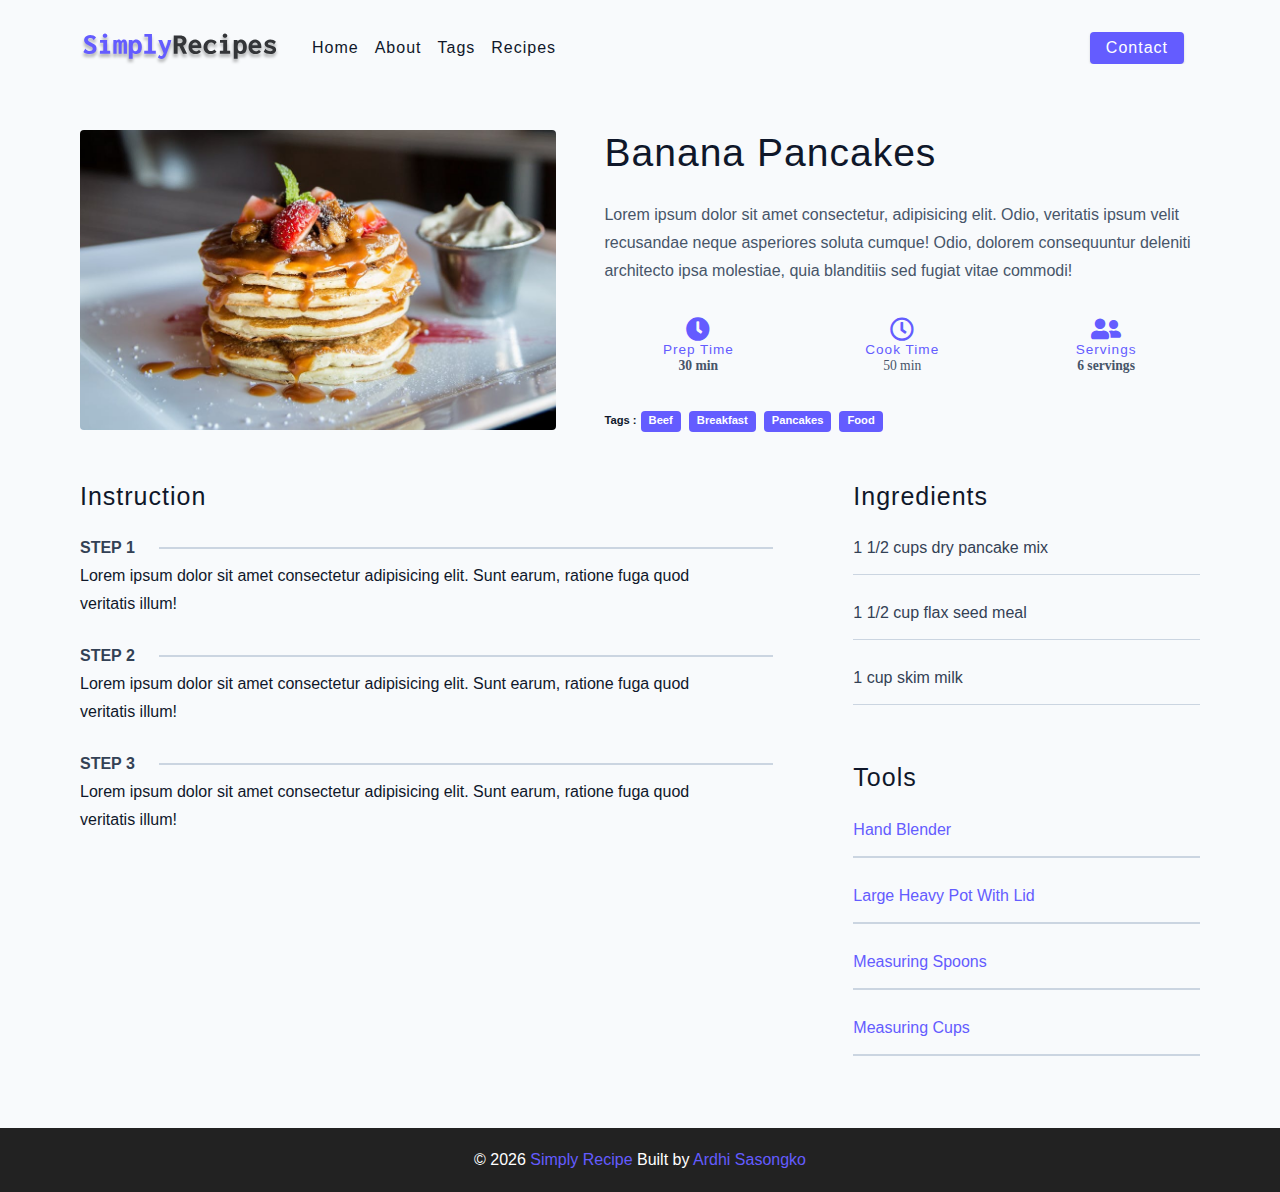
<file: starter/single-recipe.html>
<!DOCTYPE html>
<html lang="en">
  <head>
    <meta charset="UTF-8" />
    <meta http-equiv="X-UA-Compatible" content="IE=edge" />
    <meta name="viewport" content="width=device-width, initial-scale=1.0" />
    <title>Single Recipe || Starter</title>
    <!-- favicon -->
    <link rel="shortcut icon" href="./assets/favicon.ico" type="image/x-icon" />
    <!-- normalize -->
    <link rel="stylesheet" href="./css/normalize.css" />
    <!-- font-awesome -->
    <link rel="stylesheet" href="https://cdnjs.cloudflare.com/ajax/libs/font-awesome/5.14.0/css/all.min.css" />
    <!-- main css -->
    <link rel="stylesheet" href="./css/main.css" />
  </head>
  <body>
    <!-- nav -->
    <div class="navbar">
      <div class="nav-center">
        <!-- header  -->
        <div class="nav-header">
          <a href="index.html" class="nav-logo">
            <img src="./assets/logo.svg" alt="simply recipe" />
          </a>
          <button type="button" class="btn nav-btn">
            <i class="fas fa-align-justify"></i>
          </button>
        </div>
        <div class="nav-links">
          <a href="index.html" class="nav-link">Home</a>
          <a href="about.html" class="nav-link">About</a>
          <a href="tags.html" class="nav-link">Tags</a>
          <a href="recipes.html" class="nav-link">Recipes</a>
          <div class="nav-link contact-link">
            <a href="contact.html" class="btn">Contact</a>
          </div>
        </div>
      </div>
    </div>
    <!--  end of nav -->

    <!-- Main -->
    <main class="page">
      <div class="recipe-page">
        <section class="recipe-hero">
          <img src="./assets/recipes/recipe-4.jpeg" alt="pancakes" class="img recipe-hero-img" />
          <article>
            <h2>Banana Pancakes</h2>
            <p>
              Lorem ipsum dolor sit amet consectetur, adipisicing elit. Odio, veritatis ipsum velit recusandae neque asperiores soluta cumque! Odio, dolorem consequuntur deleniti architecto ipsa molestiae, quia blanditiis sed fugiat vitae
              commodi!
            </p>
            <!-- Recipe Icons -->
            <div class="recipe-icons">
              <!-- Single recipe icons -->
              <article>
                <i class="fas fa-clock">
                  <h5>prep time</h5>
                  <p>30 min</p>
                </i>
              </article>
              <!-- End of Single recipe icons -->

              <!-- Single recipe icons -->
              <article>
                <i class="far fa-clock">
                  <h5>cook time</h5>
                  <p>50 min</p>
                </i>
              </article>
              <!-- End of Single recipe icons -->

              <!-- Single recipe icons -->
              <article>
                <i class="fas fa-user-friends">
                  <h5>servings</h5>
                  <p>6 servings</p>
                </i>
              </article>
              <!-- End of Single recipe icons -->
            </div>
            <!-- End of the Recipe Icons -->

            <!-- Recipe Tags -->
            <div class="recipe-tags">
              Tags : <a href="tag-template.html">Beef</a>
              <a href="tag-template.html">Breakfast</a>
              <a href="tag-template.html">Pancakes</a>
              <a href="tag-template.html">Food</a>
            </div>
            <!-- End of Recipe Tags -->
          </article>
        </section>
        <!-- Recipe Content -->
        <section class="recipe-content">
          <article>
            <h4>instruction</h4>
            <!-- single instruction -->
            <div class="single-instruction">
              <header>
                <p>Step 1</p>
                <div></div>
              </header>
              <p>Lorem ipsum dolor sit amet consectetur adipisicing elit. Sunt earum, ratione fuga quod veritatis illum!</p>
            </div>
            <div class="single-instruction">
              <header>
                <p>Step 2</p>
                <div></div>
              </header>
              <p>Lorem ipsum dolor sit amet consectetur adipisicing elit. Sunt earum, ratione fuga quod veritatis illum!</p>
            </div>
            <div class="single-instruction">
              <header>
                <p>Step 3</p>
                <div></div>
              </header>
              <p>Lorem ipsum dolor sit amet consectetur adipisicing elit. Sunt earum, ratione fuga quod veritatis illum!</p>
            </div>
            <!-- end of the single instruction -->
          </article>
          <article class="second-column">
            <div>
              <h4>Ingredients</h4>
              <p class="single-ingredient">1 1/2 cups dry pancake mix</p>
              <p class="single-ingredient">1 1/2 cup flax seed meal</p>
              <p class="single-ingredient">1 cup skim milk</p>
            </div>
            <div>
              <h4>tools</h4>
              <p class="single-tool">Hand Blender</p>
              <p class="single-tool">Large heavy Pot with Lid</p>
              <p class="single-tool">Measuring Spoons</p>
              <p class="single-tool">Measuring Cups</p>
            </div>
          </article>
        </section>
        <!-- End of Recipe Content -->
      </div>
    </main>
    <!-- end of the Main -->

    <!-- Footer -->
    <footer class="page-footer">
      <p>
        &copy;
        <span id="date"></span>
        <span class="footer-logo">Simply Recipe</span>
        Built by <a href="#">Ardhi Sasongko</a>
      </p>
    </footer>
    <!-- End of Footer -->
    <script src="js/app.js"></script>
  </body>
</html>
</file>
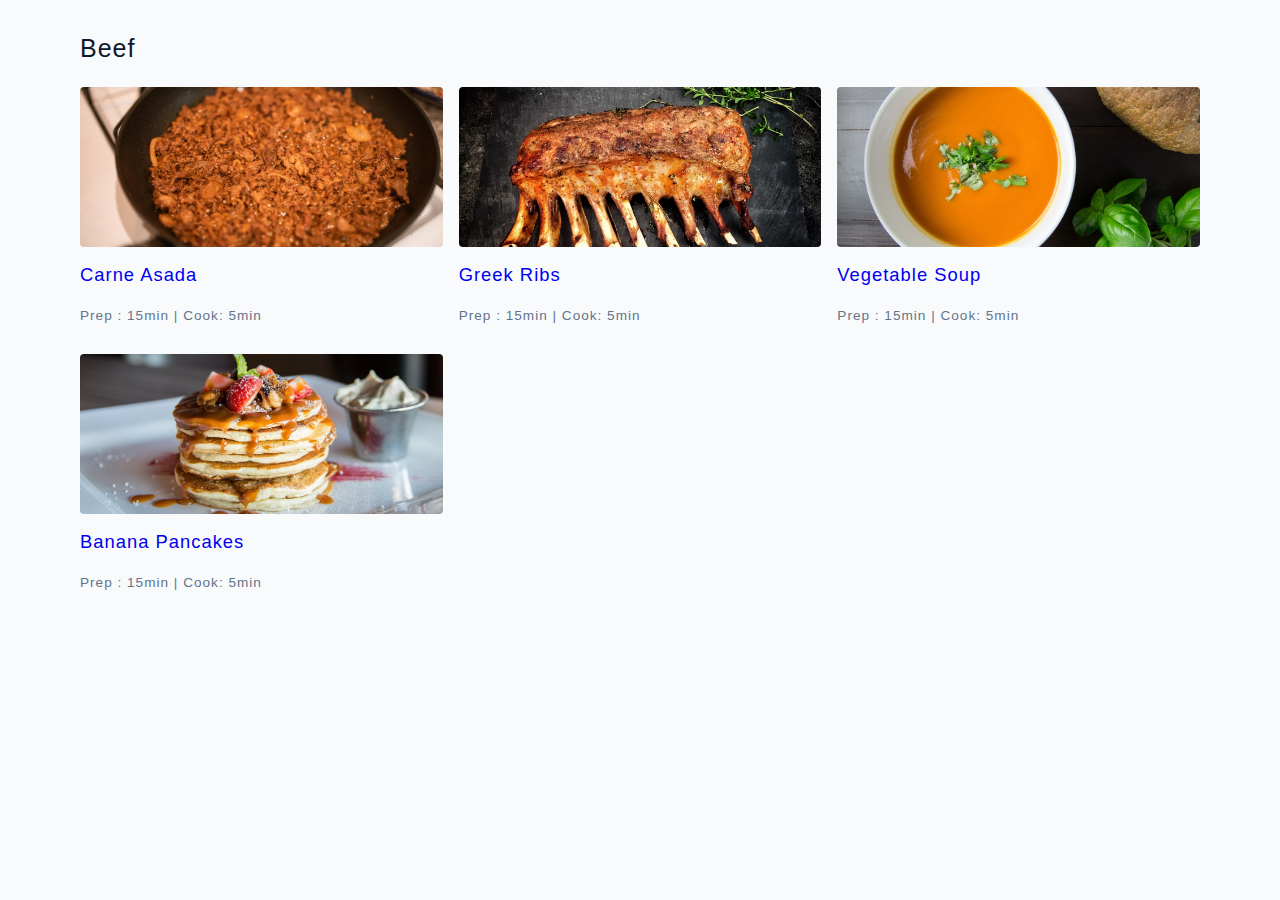
<file: starter/tag-template.html>
<!DOCTYPE html>
<html lang="en">
  <head>
    <meta charset="UTF-8" />
    <meta http-equiv="X-UA-Compatible" content="IE=edge" />
    <meta name="viewport" content="width=device-width, initial-scale=1.0" />
    <title>Beef|| Starter</title>
    <!-- favicon -->
    <link rel="shortcut icon" href="./assets/favicon.ico" type="image/x-icon" />
    <!-- normalize -->
    <link rel="stylesheet" href="./css/normalize.css" />
    <!-- font-awesome -->
    <link rel="stylesheet" href="https://cdnjs.cloudflare.com/ajax/libs/font-awesome/5.14.0/css/all.min.css" />
    <!-- main css -->
    <link rel="stylesheet" href="./css/main.css" />
  </head>
  <body>
    <!-- Main -->
    <main class="page">
      <div class="">
        <h4>Beef</h4>
        <!-- recipes list -->
        <div class="recipes-list">
          <!-- single recipes -->
          <a href="single-recipe.html" class="recipe">
            <img src="./assets/recipes/recipe-1.jpeg" alt="food" class="img recipe-img" />
            <h5>Carne asada</h5>
            <p>Prep : 15min | Cook: 5min</p>
          </a>
          <!-- end of single recipes -->
          <!-- single recipes -->
          <a href="single-recipe.html" class="recipe">
            <img src="./assets/recipes/recipe-2.jpeg" alt="food" class="img recipe-img" />
            <h5>Greek ribs</h5>
            <p>Prep : 15min | Cook: 5min</p>
          </a>
          <!-- end of single recipes -->
          <!-- single recipes -->
          <a href="single-recipe.html" class="recipe">
            <img src="./assets/recipes/recipe-3.jpeg" alt="food" class="img recipe-img" />
            <h5>Vegetable soup</h5>
            <p>Prep : 15min | Cook: 5min</p>
          </a>
          <!-- end of single recipes -->
          <!-- single recipes -->
          <a href="single-recipe.html" class="recipe">
            <img src="./assets/recipes/recipe-4.jpeg" alt="food" class="img recipe-img" />
            <h5>Banana pancakes</h5>
            <p>Prep : 15min | Cook: 5min</p>
          </a>
          <!-- end of single recipes -->
        </div>
        <!-- end of the recipes list -->
      </div>
    </main>
    <!-- end of Main -->
  </body>
</html>
</file>
<file: final/css/main.css>
*,
::after,
::before {
  box-sizing: border-box;
}
/* fonts */

@import url('https://fonts.googleapis.com/css2?family=Roboto:wght@400;500;600&family=Montserrat&display=swap');
html {
  font-size: 100%;
} /*16px*/

:root {
  /* colors */
  --primary-100: #e2e0ff;
  --primary-200: #c1beff;
  --primary-300: #a29dff;
  --primary-400: #837dff;
  --primary-500: #645cff;
  --primary-600: #504acc;
  --primary-700: #3c3799;
  --primary-800: #282566;
  --primary-900: #141233;

  /* grey */
  --grey-50: #f8fafc;
  --grey-100: #f1f5f9;
  --grey-200: #e2e8f0;
  --grey-300: #cbd5e1;
  --grey-400: #94a3b8;
  --grey-500: #64748b;
  --grey-600: #475569;
  --grey-700: #334155;
  --grey-800: #1e293b;
  --grey-900: #0f172a;
  /* rest of the colors */
  --black: #222;
  --white: #fff;
  --red-light: #f8d7da;
  --red-dark: #842029;
  --green-light: #d1e7dd;
  --green-dark: #0f5132;

  /* fonts  */
  --headingFont: 'Roboto', sans-serif;
  --bodyFont: 'Nunito', sans-serif;
  --smallText: 0.7em;
  /* rest of the vars */
  --backgroundColor: var(--grey-50);
  --textColor: var(--grey-900);
  --borderRadius: 0.25rem;
  --letterSpacing: 1px;
  --transition: 0.3s ease-in-out all;
  --max-width: 1120px;
  --fixed-width: 600px;

  /* box shadow*/
  --shadow-1: 0 1px 3px 0 rgba(0, 0, 0, 0.1), 0 1px 2px 0 rgba(0, 0, 0, 0.06);
  --shadow-2: 0 4px 6px -1px rgba(0, 0, 0, 0.1),
    0 2px 4px -1px rgba(0, 0, 0, 0.06);
  --shadow-3: 0 10px 15px -3px rgba(0, 0, 0, 0.1),
    0 4px 6px -2px rgba(0, 0, 0, 0.05);
  --shadow-4: 0 20px 25px -5px rgba(0, 0, 0, 0.1),
    0 10px 10px -5px rgba(0, 0, 0, 0.04);
}

body {
  background: var(--backgroundColor);
  font-family: var(--bodyFont);
  font-weight: 400;
  line-height: 1.75;
  color: var(--textColor);
}

p {
  margin-top: 0;
  margin-bottom: 1.5rem;
  max-width: 40em;
}

h1,
h2,
h3,
h4,
h5 {
  margin: 0;
  margin-bottom: 1.38rem;
  font-family: var(--headingFont);
  font-weight: 400;
  line-height: 1.3;
  text-transform: capitalize;
  letter-spacing: var(--letterSpacing);
}

h1 {
  margin-top: 0;
  font-size: 3.052rem;
}

h2 {
  font-size: 2.441rem;
}

h3 {
  font-size: 1.953rem;
}

h4 {
  font-size: 1.563rem;
}

h5 {
  font-size: 1.25rem;
}

small,
.text-small {
  font-size: var(--smallText);
}

a {
  text-decoration: none;
}
ul {
  list-style-type: none;
  padding: 0;
}

.img {
  width: 100%;
  display: block;
  object-fit: cover;
}
/* buttons */

.btn {
  cursor: pointer;
  color: var(--white);
  background: var(--primary-500);
  border: transparent;
  border-radius: var(--borderRadius);
  letter-spacing: var(--letterSpacing);
  padding: 0.375rem 0.75rem;
  box-shadow: var(--shadow-1);
  transition: var(--transtion);
  text-transform: capitalize;
  display: inline-block;
}
.btn:hover {
  background: var(--primary-700);
  box-shadow: var(--shadow-3);
}
.btn-hipster {
  color: var(--primary-500);
  background: var(--primary-200);
}
.btn-hipster:hover {
  color: var(--primary-200);
  background: var(--primary-700);
}
.btn-block {
  width: 100%;
}

/* alerts */
.alert {
  padding: 0.375rem 0.75rem;
  margin-bottom: 1rem;
  border-color: transparent;
  border-radius: var(--borderRadius);
}

.alert-danger {
  color: var(--red-dark);
  background: var(--red-light);
}
.alert-success {
  color: var(--green-dark);
  background: var(--green-light);
}
/* form */

.form {
  width: 90vw;
  max-width: var(--fixed-width);
  background: var(--white);
  border-radius: var(--borderRadius);
  box-shadow: var(--shadow-2);
  padding: 2rem 2.5rem;
  margin: 3rem auto;
}
.form-label {
  display: block;
  font-size: var(--smallText);
  margin-bottom: 0.5rem;
  text-transform: capitalize;
  letter-spacing: var(--letterSpacing);
}
.form-input,
.form-textarea {
  width: 100%;
  padding: 0.375rem 0.75rem;
  border-radius: var(--borderRadius);
  background: var(--backgroundColor);
  border: 1px solid var(--grey-200);
}

.form-row {
  margin-bottom: 1rem;
}

.form-textarea {
  height: 7rem;
}
::placeholder {
  font-family: inherit;
  color: var(--grey-400);
}
.form-alert {
  color: var(--red-dark);
  letter-spacing: var(--letterSpacing);
  text-transform: capitalize;
}
/* alert */

@keyframes spinner {
  to {
    transform: rotate(360deg);
  }
}

.loading {
  width: 6rem;
  height: 6rem;
  border: 5px solid var(--grey-400);
  border-radius: 50%;
  border-top-color: var(--primary-500);
  animation: spinner 0.6s linear infinite;
}
.loading {
  margin: 0 auto;
}
/* title */

.title {
  text-align: center;
}

.title-underline {
  background: var(--primary-500);
  width: 7rem;
  height: 0.25rem;
  margin: 0 auto;
  margin-top: -1rem;
}

/*
=============== 
Navbar
===============
*/

.navbar {
  display: flex;
  align-items: center;
  justify-content: center;
}
.nav-center {
  width: 90vw;
  max-width: var(--max-width);
}
.nav-header {
  height: 6rem;
  display: flex;
  justify-content: space-between;
  align-items: center;
}
.nav-header img {
  width: 200px;
}
.nav-logo {
  display: flex;
  align-items: flex-end;
}

.nav-btn {
  padding: 0.15rem 0.75rem;
}
.nav-btn i {
  font-size: 1.25rem;
}
.nav-links {
  height: 0;
  overflow: hidden;
  display: flex;
  flex-direction: column;
  transition: var(--transition);
}
.show-links {
  height: 23.9375rem;
}

.nav-link {
  display: block;
  text-align: center;
  font-size: 1.25rem;
  text-transform: capitalize;
  color: var(--grey-900);
  letter-spacing: var(--letterSpacing);
  padding: 1rem 0;
  border-top: 1px solid var(--grey-500);
  transition: var(--transition);
}
.nav-link:hover {
  color: var(--primary-500);
}

.contact-link a {
  padding: 0.15rem 1rem;
}

@media screen and (min-width: 992px) {
  .navbar {
    height: 6rem;
  }
  .nav-center {
    display: flex;
    align-items: center;
  }
  .nav-header {
    padding: 0;
    margin-right: 2rem;
    height: auto;
  }

  .nav-btn {
    display: none;
  }
  .nav-links {
    height: auto !important;
    flex-direction: row;
    align-items: center;
    width: 100%;
  }
  .nav-link {
    padding: 0;
    border-top: none;
    margin-right: 1rem;
    font-size: 1rem;
  }
  .contact-link {
    margin-right: 0;
    margin-left: auto;
  }
}
/*
=============== 
Page
===============
*/

.page {
  width: 90vw;
  max-width: var(--max-width);
  margin: 0 auto;
}
.page {
  padding-top: 2rem;
  min-height: calc(100vh - (6rem + 4rem));
}
/*
=============== 
Footer
===============
*/

.page-footer {
  text-align: center;
  height: 4rem;
  display: flex;
  align-items: center;
  justify-content: center;
  background: var(--black);
  color: var(--white);
}
.page-footer h5 {
  margin-top: 0;
  margin-bottom: 0;
}
.page-footer p {
  margin-bottom: 0;
}
.page-footer .footer-logo,
.page-footer a {
  color: var(--primary-500);
}
/*
=============== 
Hero
===============
*/

.hero {
  height: 40vh;
  position: relative;
  margin-bottom: 2rem;
  background: url('../assets/main.jpeg') center/cover no-repeat;
  border-radius: var(--borderRadius);
}
.hero-container {
  position: absolute;
  top: 0;
  left: 0;
  width: 100%;
  height: 100%;
  display: flex;
  align-items: center;
  justify-content: center;
  background: rgba(0, 0, 0, 0.4);
  border-radius: var(--borderRadius);
}
.hero-text {
  color: var(--white);
  text-align: center;
}

@media only screen and (min-width: 768px) {
  .hero-text h1 {
    font-size: 4rem;
    margin-bottom: 0;
  }
}

/*
=============== 
Recipes 
===============
*/

.recipes-container {
  display: grid;
  gap: 2rem 1rem;
}

.recipes-list {
  display: grid;
  gap: 2rem 1rem;
  padding-bottom: 3rem;
}
.tags-container {
  order: 1;
  display: flex;
  flex-direction: column;
  padding-bottom: 3rem;
  /* background: blue; */
}
.tags-container h4 {
  margin-bottom: 0.5rem;
  font-weight: 500;
}
.tags-list {
  display: grid;
  grid-template-columns: 1fr 1fr 1fr;
}
.tags-list a {
  text-transform: capitalize;
  display: block;
  color: var(--grey-500);
  transition: var(--transition);
}
.tags-list a:hover {
  color: var(--primary-500);
}
.recipe {
  display: block;
}
.recipe-img {
  height: 15rem;
  border-radius: var(--borderRadius);
  margin-bottom: 1rem;
}
.recipe h5 {
  margin-bottom: 0;
  margin-top: 0.25rem;
  line-height: 1;
  color: var(--grey-700);
}
.recipe p {
  margin-bottom: 0;
  line-height: 1;
  color: var(--grey-500);
  margin-top: 0.5rem;
  letter-spacing: var(--letterSpacing);
}
@media screen and (min-width: 576px) {
  .recipes-list {
    grid-template-columns: 1fr 1fr;
  }
  .recipe-img {
    height: 10rem;
  }
}

@media screen and (min-width: 992px) {
  .recipes-container {
    grid-template-columns: 200px 1fr;
    gap: 1rem;
  }
  .recipes-list {
    grid-template-columns: 1fr 1fr;
  }

  .recipe p {
    font-size: 0.85rem;
  }
  .tags-container {
    order: 0;
    /* background: blue; */
  }
  .tags-list {
    display: grid;
    grid-template-columns: 1fr;
  }
}

@media screen and (min-width: 1200px) {
  .recipe h5 {
    font-size: 1.15rem;
  }
  .recipes-list {
    grid-template-columns: 1fr 1fr 1fr;
  }
}
/*
=============== 
Error
===============
*/
.error-page {
  text-align: center;
  padding-top: 5rem;
}
.error-page h1 {
  font-size: 9rem;
}
/*
=============== 
About Page
===============
*/

.about-page h2 {
  text-transform: none;
  font-weight: bold;
}
.about-page {
  display: grid;
  gap: 2rem 4rem;
  padding-bottom: 3rem;
}
.about-img {
  border-radius: var(--borderRadius);
  height: 300px;
}

@media screen and (min-width: 992px) {
  .about-page {
    grid-template-columns: 1fr 1fr;
    grid-template-rows: 400px;
    align-items: center;
  }
  .about-img {
    height: 100%;
  }
}

.featured-title {
  text-align: center;
}
/*
=============== 
Contact Page
===============
*/
.contact-form {
  width: 100%;
  margin: 0;
}
.contact-container {
  display: grid;
  gap: 2rem 3rem;
  padding-bottom: 3rem;
}
@media screen and (min-width: 992px) {
  .contact-container {
    grid-template-columns: 1fr 450px;
    align-items: center;
  }
}

/*
=============== 
Tags Page
===============
*/

.tags-wrapper {
  display: grid;
  gap: 2rem;
  padding-bottom: 3rem;
}
.tag {
  background: var(--grey-500);
  border-radius: var(--borderRadius);
  text-align: center;
  color: var(--white);
  transition: var(--transition);
  padding: 0.75rem 0;
}
.tag:hover {
  background: var(--primary-500);
}
.tag h5,
.tag p {
  margin-bottom: 0;
}
.tag h5 {
  font-weight: 600;
}
@media screen and (min-width: 576px) {
  .tags-wrapper {
    grid-template-columns: 1fr 1fr;
  }
}
@media screen and (min-width: 992px) {
  .tags-wrapper {
    grid-template-columns: 1fr 1fr 1fr;
  }
}

/*
=============== 
Recipe Template
===============
*/

.recipe-hero {
  display: grid;
  gap: 3rem;
}

.recipe-hero-img {
  height: 300px;
  border-radius: var(--borderRadius);
}
.recipe-info p {
  color: var(--grey-600);
}
.recipe-icons {
  display: grid;
  grid-template-columns: repeat(3, 1fr);
  gap: 1rem;
  margin: 2rem 0;
  text-align: center;
}
.recipe-icons i {
  font-size: 1.5rem;
  color: var(--primary-500);
}
.recipe-icons h5,
.recipe-icons p {
  margin-bottom: 0;
  font-size: 0.85em;
}

.recipe-icons p {
  color: var(--grey-600);
}
.recipe-tags {
  display: flex;
  align-items: center;
  flex-wrap: wrap;
  font-size: 0.7em;
  font-weight: 600;
}
.recipe-tags a {
  background: var(--primary-500);
  border-radius: var(--borderRadius);
  color: var(--white);
  padding: 0.05rem 0.5rem;
  margin: 0 0.25rem;
  text-transform: capitalize;
}
@media screen and (min-width: 992px) {
  .recipe-hero {
    grid-template-columns: 4fr 5fr;
    align-items: center;
  }
}
.recipe-content {
  padding: 3rem 0;
  display: grid;
  gap: 2rem 5rem;
}
@media screen and (min-width: 992px) {
  .recipe-content {
    grid-template-columns: 2fr 1fr;
  }
}
.single-instruction header {
  display: grid;
  grid-template-columns: auto 1fr;
  gap: 1.5rem;
  align-items: center;
}
.single-instruction header p {
  text-transform: uppercase;
  font-weight: 600;
  color: var(--primary-500);
  margin-bottom: 0;
}
.single-instruction > p {
  color: var(--grey-700);
}

.single-instruction header div {
  height: 2px;
  background: var(--grey-300);
}

.second-column {
  display: grid;
  row-gap: 2rem;
}

.single-ingredient {
  border-bottom: 2px solid var(--grey-300);
  padding-bottom: 0.75rem;
  color: var(--grey-700);
}
.single-tool {
  border-bottom: 2px solid var(--grey-300);
  padding-bottom: 0.75rem;
  color: var(--primary-500);
  text-transform: capitalize;
}
</file>
<file: starter/css/main.css>
*,
::after,
::before {
  box-sizing: border-box;
}
/* fonts */

@import url("https://fonts.googleapis.com/css2?family=Roboto:wght@400;500;600&family=Montserrat&display=swap");
html {
  font-size: 100%;
} /*16px*/

:root {
  /* colors */
  --primary-100: #e2e0ff;
  --primary-200: #c1beff;
  --primary-300: #a29dff;
  --primary-400: #837dff;
  --primary-500: #645cff;
  --primary-600: #504acc;
  --primary-700: #3c3799;
  --primary-800: #282566;
  --primary-900: #141233;

  /* grey */
  --grey-50: #f8fafc;
  --grey-100: #f1f5f9;
  --grey-200: #e2e8f0;
  --grey-300: #cbd5e1;
  --grey-400: #94a3b8;
  --grey-500: #64748b;
  --grey-600: #475569;
  --grey-700: #334155;
  --grey-800: #1e293b;
  --grey-900: #0f172a;
  /* rest of the colors */
  --black: #222;
  --white: #fff;
  --red-light: #f8d7da;
  --red-dark: #842029;
  --green-light: #d1e7dd;
  --green-dark: #0f5132;

  /* fonts  */
  --headingFont: "Roboto", sans-serif;
  --bodyFont: "Nunito", sans-serif;
  --smallText: 0.7em;
  /* rest of the vars */
  --backgroundColor: var(--grey-50);
  --textColor: var(--grey-900);
  --borderRadius: 0.25rem;
  --letterSpacing: 1px;
  --transition: 0.3s ease-in-out all;
  --max-width: 1120px;
  --fixed-width: 600px;

  /* box shadow*/
  --shadow-1: 0 1px 3px 0 rgba(0, 0, 0, 0.1), 0 1px 2px 0 rgba(0, 0, 0, 0.06);
  --shadow-2: 0 4px 6px -1px rgba(0, 0, 0, 0.1), 0 2px 4px -1px rgba(0, 0, 0, 0.06);
  --shadow-3: 0 10px 15px -3px rgba(0, 0, 0, 0.1), 0 4px 6px -2px rgba(0, 0, 0, 0.05);
  --shadow-4: 0 20px 25px -5px rgba(0, 0, 0, 0.1), 0 10px 10px -5px rgba(0, 0, 0, 0.04);
}

body {
  background: var(--backgroundColor);
  font-family: var(--bodyFont);
  font-weight: 400;
  line-height: 1.75;
  color: var(--textColor);
}

p {
  margin-top: 0;
  margin-bottom: 1.5rem;
  max-width: 40em;
}

h1,
h2,
h3,
h4,
h5 {
  margin: 0;
  margin-bottom: 1.38rem;
  font-family: var(--headingFont);
  font-weight: 400;
  line-height: 1.3;
  text-transform: capitalize;
  letter-spacing: var(--letterSpacing);
}

h1 {
  margin-top: 0;
  font-size: 3.052rem;
}

h2 {
  font-size: 2.441rem;
}

h3 {
  font-size: 1.953rem;
}

h4 {
  font-size: 1.563rem;
}

h5 {
  font-size: 1.25rem;
}

small,
.text-small {
  font-size: var(--smallText);
}

a {
  text-decoration: none;
}
ul {
  list-style-type: none;
  padding: 0;
}

.img {
  width: 100%;
  display: block;
  object-fit: cover;
}
/* buttons */

.btn {
  cursor: pointer;
  color: var(--white);
  background: var(--primary-500);
  border: transparent;
  border-radius: var(--borderRadius);
  letter-spacing: var(--letterSpacing);
  padding: 0.375rem 0.75rem;
  box-shadow: var(--shadow-1);
  transition: var(--transtion);
  text-transform: capitalize;
  display: inline-block;
}
.btn:hover {
  background: var(--primary-700);
  box-shadow: var(--shadow-3);
}
.btn-hipster {
  color: var(--primary-500);
  background: var(--primary-200);
}
.btn-hipster:hover {
  color: var(--primary-200);
  background: var(--primary-700);
}
.btn-block {
  width: 100%;
}

/* alerts */
.alert {
  padding: 0.375rem 0.75rem;
  margin-bottom: 1rem;
  border-color: transparent;
  border-radius: var(--borderRadius);
}

.alert-danger {
  color: var(--red-dark);
  background: var(--red-light);
}
.alert-success {
  color: var(--green-dark);
  background: var(--green-light);
}
/* form */

.form {
  width: 90vw;
  max-width: var(--fixed-width);
  background: var(--white);
  border-radius: var(--borderRadius);
  box-shadow: var(--shadow-2);
  padding: 2rem 2.5rem;
  margin: 3rem auto;
}
.form-label {
  display: block;
  font-size: var(--smallText);
  margin-bottom: 0.5rem;
  text-transform: capitalize;
  letter-spacing: var(--letterSpacing);
}
.form-input,
.form-textarea {
  width: 100%;
  padding: 0.375rem 0.75rem;
  border-radius: var(--borderRadius);
  background: var(--backgroundColor);
  border: 1px solid var(--grey-200);
}

.form-row {
  margin-bottom: 1rem;
}

.form-textarea {
  height: 7rem;
}
::placeholder {
  font-family: inherit;
  color: var(--grey-400);
}
.form-alert {
  color: var(--red-dark);
  letter-spacing: var(--letterSpacing);
  text-transform: capitalize;
}
/* alert */

@keyframes spinner {
  to {
    transform: rotate(360deg);
  }
}

.loading {
  width: 6rem;
  height: 6rem;
  border: 5px solid var(--grey-400);
  border-radius: 50%;
  border-top-color: var(--primary-500);
  animation: spinner 0.6s linear infinite;
}
.loading {
  margin: 0 auto;
}
/* title */

.title {
  text-align: center;
}

.title-underline {
  background: var(--primary-500);
  width: 7rem;
  height: 0.25rem;
  margin: 0 auto;
  margin-top: -1rem;
}

/*
=============== 
Navbar
===============
*/

.navbar {
  display: flex;
  justify-content: center;
  align-items: center;
}
.nav-center {
  width: 90vw;
  max-width: var(--max-width);
}
.nav-header {
  height: 6rem;
  display: flex;
  justify-content: space-between;
  align-items: center;
}
.nav-logo {
  display: flex;
  align-items: center;
}
.nav-header img {
  width: 200px;
}
.nav-btn {
  padding: 0.15rem 0.75rem;
}
.nav-btn i {
  font-size: 1.25rem;
}
.nav-links {
  display: flex;
  flex-direction: column;
  /* todo */
  height: 0;
  overflow: hidden;
  transition: var(--transition);
}
.show-links {
  height: 310px;
}

.nav-link {
  display: block;
  text-align: center;
  text-transform: capitalize;
  color: var(--grey-900);
  letter-spacing: var(--letterSpacing);
  padding: 1rem 0;
  border-top: 1px solid var(--grey-500);
  transition: var(--transition);
}
.nav-links:hover {
  color: var(--primary-500);
}

.contact-link a {
  padding: 0.15rem 1rem;
}

@media screen and (min-width: 992px) {
  .nav-btn {
    display: none;
  }
  .navbar {
    height: 6rem;
  }
  .nav-center {
    display: flex;
    align-items: center;
  }
  .nav-header {
    height: auto;
    margin-right: 2rem;
  }
  .nav-links {
    height: auto;
    flex-direction: row;
    align-items: center;
    width: 100%;
  }
  .nav-link {
    padding: 0;
    border-top: none;
    margin-right: 1rem;
    font-size: 1rem;
  }
  .contact-link {
    margin-left: auto;
  }
}
/* 
=============
Page 
=============
*/

.page {
  width: 90vw;
  max-width: var(--max-width);
  margin: 0 auto;
  padding-top: 2rem;
  min-height: calc(100vh - (6rem + 4rem));
}

/* 
=============
Footer 
=============
*/

.page-footer {
  height: 4rem;
  text-align: center;
  background: var(--black);
  color: var(--white);
  display: flex;
  align-items: center;
  justify-content: center;
}
.page-footer p {
  margin-bottom: 0;
}
.footer-logo,
.page-footer a {
  color: var(--primary-500);
}
/* 
=============

=============
*/

.hero {
  height: 40vh;
  background: url("../assets/main.jpeg") center/cover no-repeat;
  margin-bottom: 2rem;
  border-radius: var(--borderRadius);
  position: relative;
}

.hero-container {
  position: absolute;
  width: 100%;
  height: 100%;
  top: 0;
  left: 0;
  background: rgba(0, 0, 0, 0.4);
  border-radius: var(--borderRadius);
  display: flex;
  align-items: center;
  justify-content: center;
}
.hero-text {
  text-align: center;
  color: var(--white);
}

@media screen and (min-width: 768px) {
  .hero-text h1 {
    font-size: 4rem;
    margin-bottom: 0;
  }
}

/* 
=============
Recipes
=============
*/

.recipe-container {
  display: grid;
  gap: 2rem 1rem;
}

.tags-container {
  order: 1;
  display: flex;
  flex-direction: column;
  padding-bottom: 3rem;
}
.recipes-list {
  display: grid;
  gap: 2rem 1rem;
  padding-bottom: 3rem;
}

.tags-container h4 {
  margin-bottom: 0.5rem;
  font-weight: 500;
}
.tags-list {
  display: grid;
  grid-template-columns: 1fr 1fr 1fr;
}
.tags-list a {
  text-transform: capitalize;
  display: block;
  color: var(--grey-500);
  transition: var(--transition);
}
.tags-list a:hover {
  color: var(--primary-500);
}

.recipe {
  display: block;
}

.recipe-img {
  height: 15rem;
  border-radius: var(--borderRadius);
  margin-bottom: 1rem;
}
.recipes h5 {
  margin-bottom: 0;
  line-height: 1;
  color: var(--grey-700);
}
.recipe p {
  margin-bottom: 0;
  line-height: 1;
  margin-top: 0.5rem;
  color: var(--grey-500);
  letter-spacing: var(--letterSpacing);
}

@media screen and (min-width: 576px) {
  .recipes-list {
    grid-template-columns: 1fr 1fr;
  }
  .recipe-img {
    height: 10rem;
  }
}
@media screen and (min-width: 992px) {
  .recipe-container {
    grid-template-columns: 200px 1fr;
  }

  .recipe p {
    font-size: 0.85rem;
  }
  .tags-container {
    order: 0;
  }
  .tags-list {
    grid-template-columns: 1fr;
  }
}
@media screen and (min-width: 1200px) {
  .recipes-list {
    grid-template-columns: 1fr 1fr 1fr;
  }
  .recipe h5 {
    font-size: 1.15rem;
  }
}
/* 
=============
Error
=============
*/

.error-page {
  text-align: center;
  padding-top: 5rem;
}

.error-page h1 {
  font-size: 9rem;
}
/* 
=============
About
=============
*/
.about-page h2 {
  text-transform: none;
  font-weight: bold;
}

.about-page {
  display: grid;
  gap: 2rem 4rem;
  padding-bottom: 3rem;
}

.about-img {
  border-radius: var(--borderRadius);
  height: 300px;
}

@media screen and (min-width: 992px) {
  .about-page {
    grid-template-columns: 1fr 1fr;
    grid-template-rows: 400px;
    align-items: center;
  }
}
.featured-title {
  text-align: center;
}

/* 
=============
Contact Page
=============
*/

.contact-form {
  width: 100%;
  margin: 0;
}
.contact-container {
  display: grid;
  gap: 2rem 3rem;
  padding-bottom: 3rem;
}

@media screen and (min-width: 920px) {
  .contact-container {
    grid-template-columns: 1fr 450px;
    align-items: center;
  }
}

/* 
=============
Tasg Page
=============
*/

.tags-wrapper {
  display: grid;
  gap: 2rem;
  padding-bottom: 3rem;
}

.tag {
  background: var(--grey-500);
  border-radius: var(--borderRadius);
  text-align: center;
  color: var(--white);
  transition: var(--transition);
  padding: 0.75rem 0;
}
.tag:hover {
  background: var(--primary-500);
}

.tag h5,
.tag p {
  margin-bottom: 0;
}
.tag h5 {
  font-weight: 600;
}

@media screen and (min-width: 992px) {
  .tags-wrapper {
    grid-template-columns: 1fr 1fr;
  }
}
@media screen and (min-width: 992px) {
  .tags-wrapper {
    grid-template-columns: repeat(3, 1fr);
  }
}

/* 
=============
Single Recipe page
=============
*/

.recipe-hero {
  display: grid;
  gap: 3rem;
}
.recipe-hero-img {
  height: 300px;
  border-radius: var(--borderRadius);
}
.recipe-hero p {
  color: var(--grey-600);
}
.recipe-icons {
  display: grid;
  grid-template-columns: repeat(3, 1fr);
  gap: 1rem;
  margin: 2rem 0;
  text-align: center;
}

.recipe-icons i {
  font-size: 1.5rem;
  color: var(--primary-500);
}

.recipe-icons h5,
.recipe-icons p {
  margin-bottom: 0;
  font-size: 0.85rem;
}
.recipe-icons p {
  color: var(--grey-600);
}
.recipe-tags {
  display: flex;
  align-items: center;
  flex-wrap: wrap;
  font-size: 0.7rem;
  font-weight: 600;
}

.recipe-tags a {
  background: var(--primary-500);
  border-radius: var(--borderRadius);
  color: var(--white);
  padding: 0.05rem 0.5rem;
  margin: 0 0.25rem;
  text-transform: capitalize;
}
@media screen and (min-width: 992px) {
  .recipe-hero {
    grid-template-columns: 4fr 5fr;
    align-items: center;
  }
}

.recipe-content {
  padding: 3rem 0;
  display: grid;
  gap: 2rem 5rem;
}

@media screen and (min-width: 992px) {
  .recipe-content {
    grid-template-columns: 2fr 1fr;
  }
}

.single-instruction header {
  display: grid;
  grid-template-columns: auto 1fr;
  gap: 1.5rem;
  align-items: center;
}

.single-instruction header p {
  text-transform: uppercase;
  font-weight: 600;
  margin-bottom: 0;
  color: var(--primary-300);
}
.single-instruction header > p {
  color: var(--grey-700);
}
.single-instruction header div {
  height: 2px;
  background: var(--grey-300);
}

.second-column {
  display: grid;
  row-gap: 2rem;
}

.single-ingredient {
  border-bottom: 1px solid var(--grey-300);
  padding-bottom: 0.75rem;
  color: var(--grey-700);
}

.single-tool {
  border-bottom: 2px solid var(--grey-300);
  padding-bottom: 0.75rem;
  color: var(--primary-500);
  text-transform: capitalize;
}
</file>
